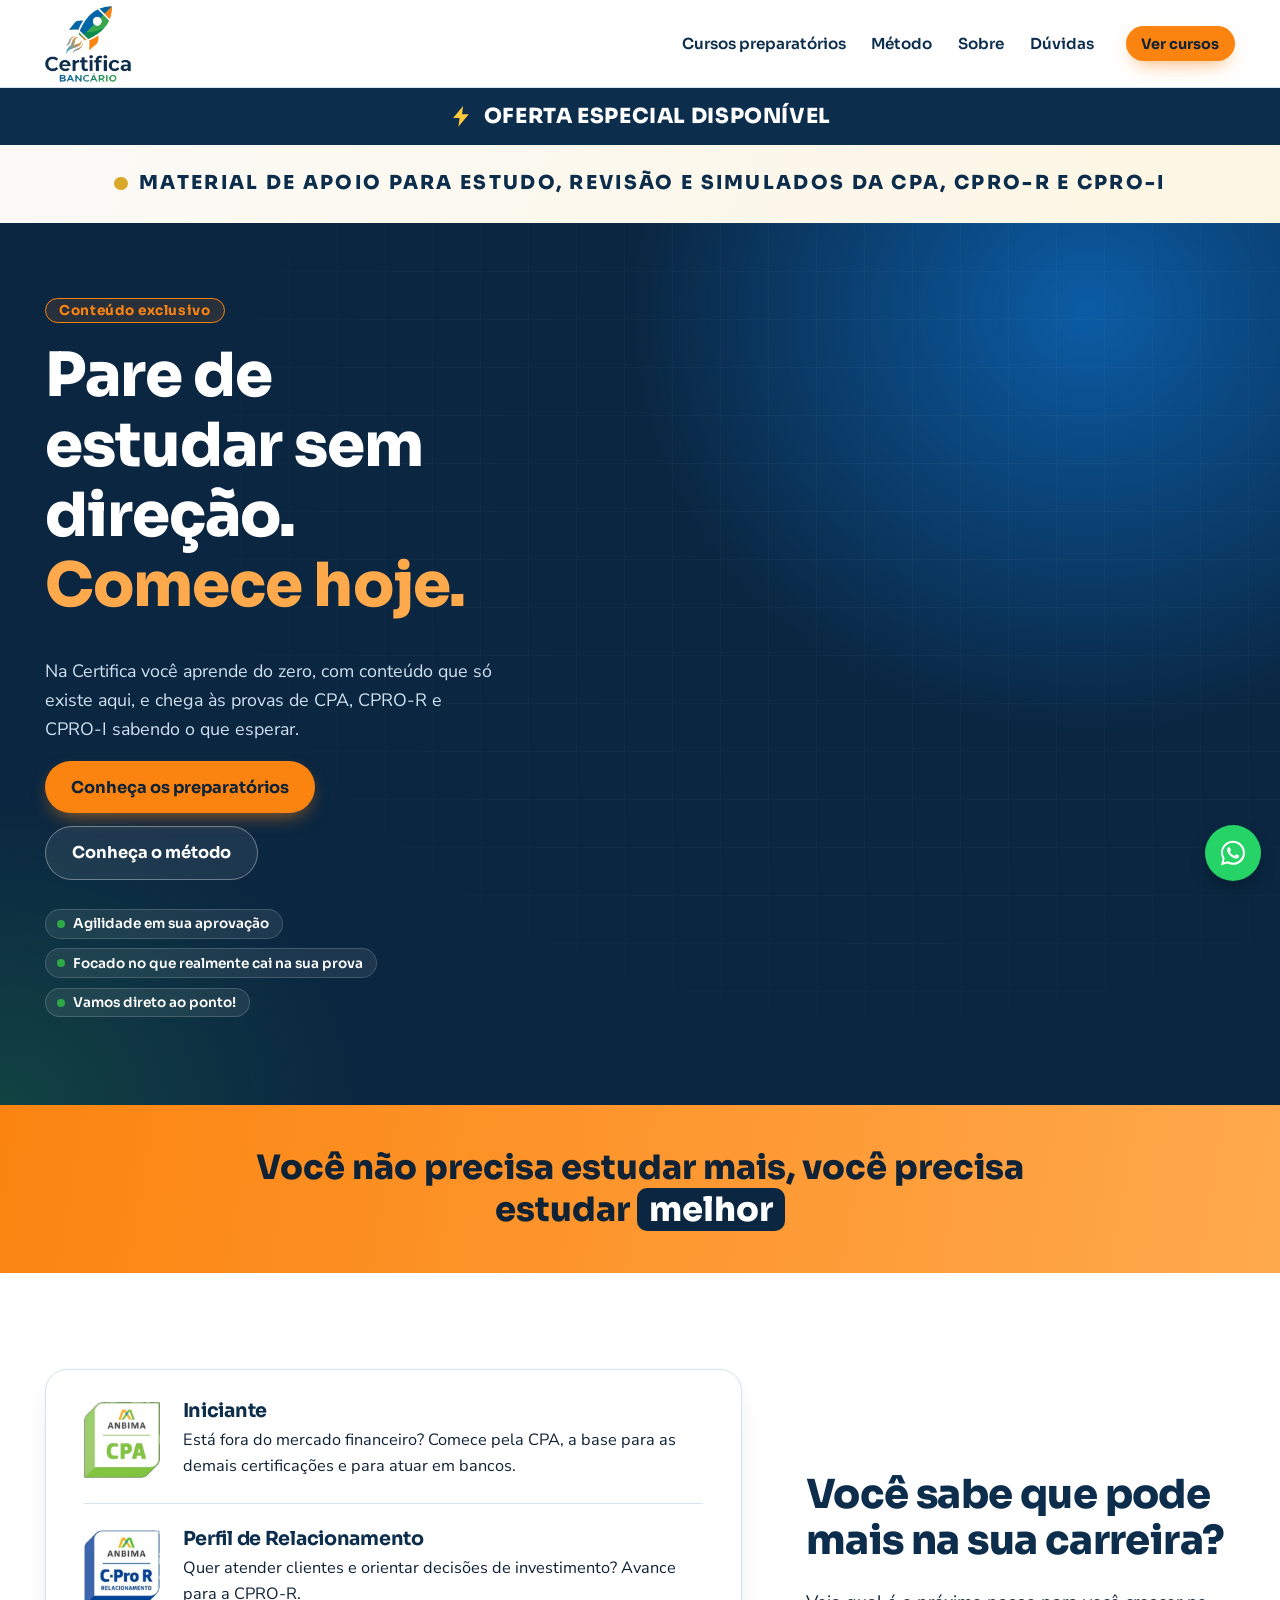
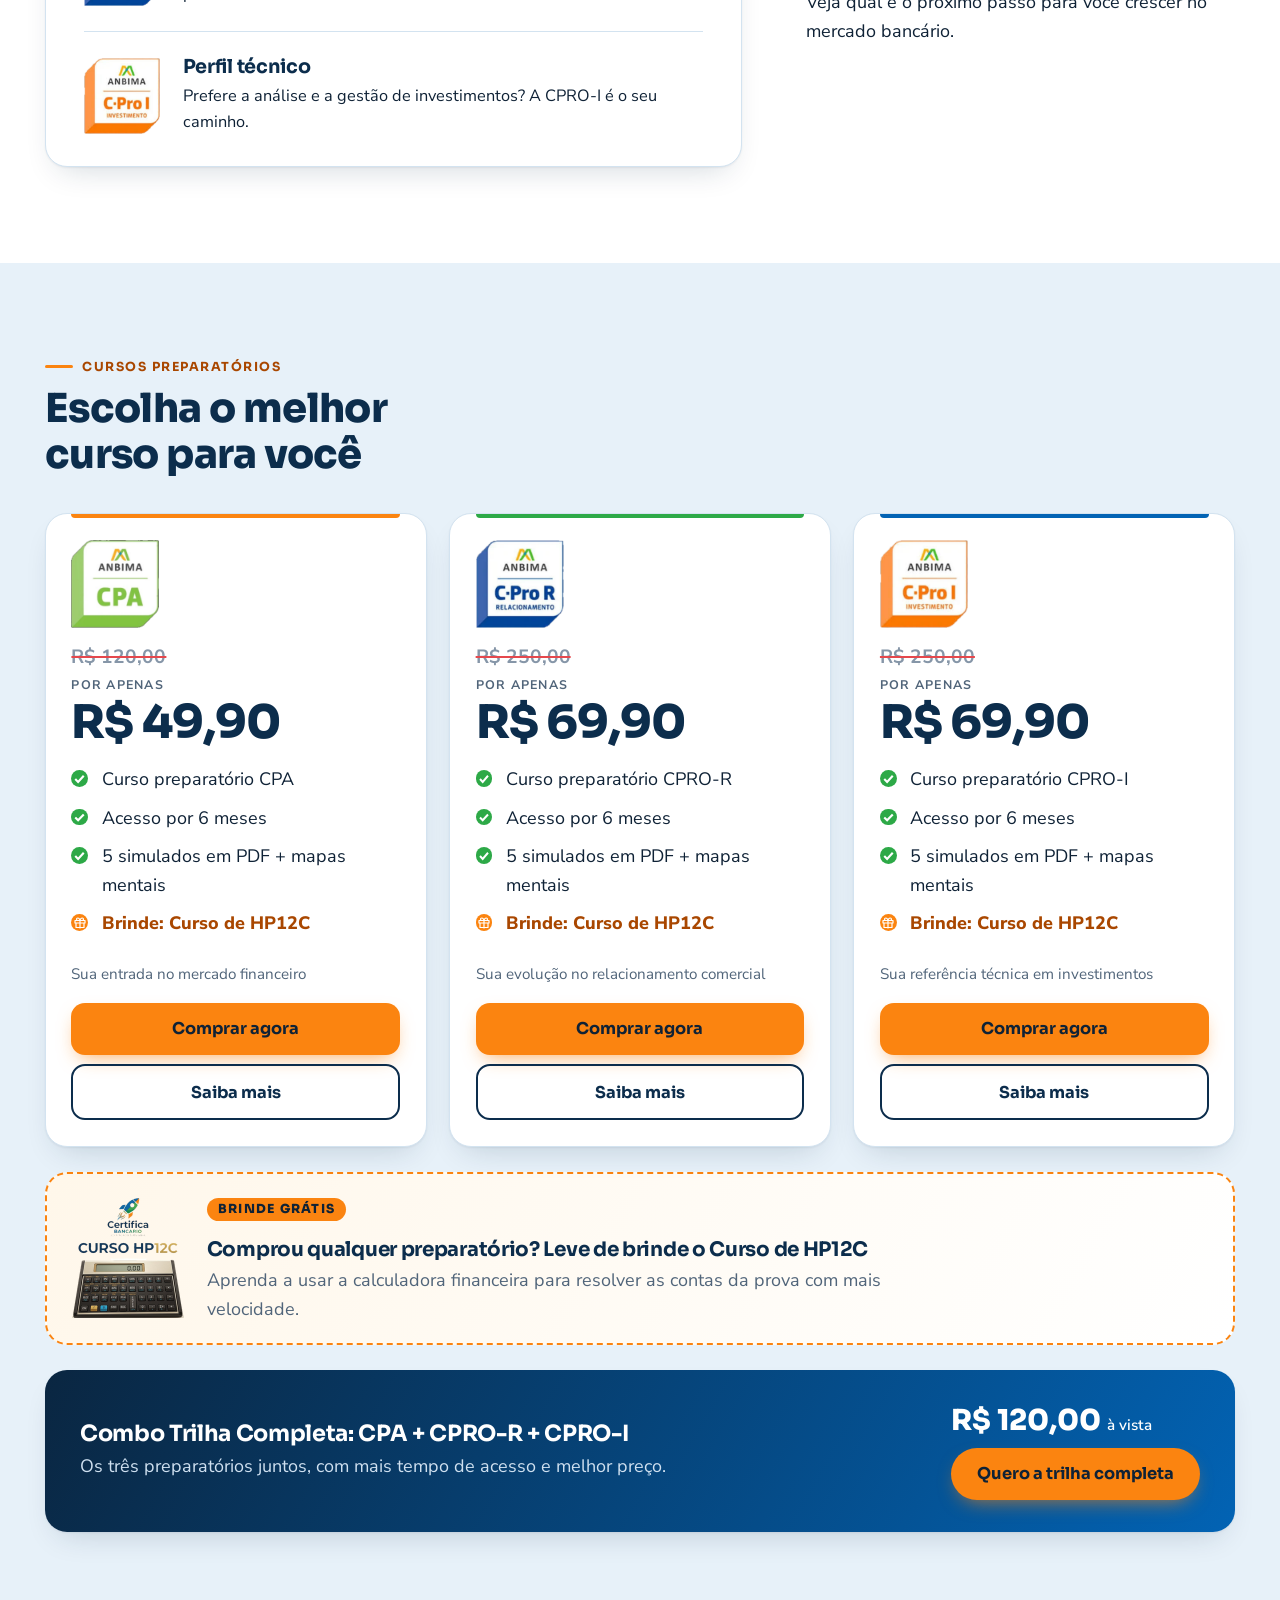
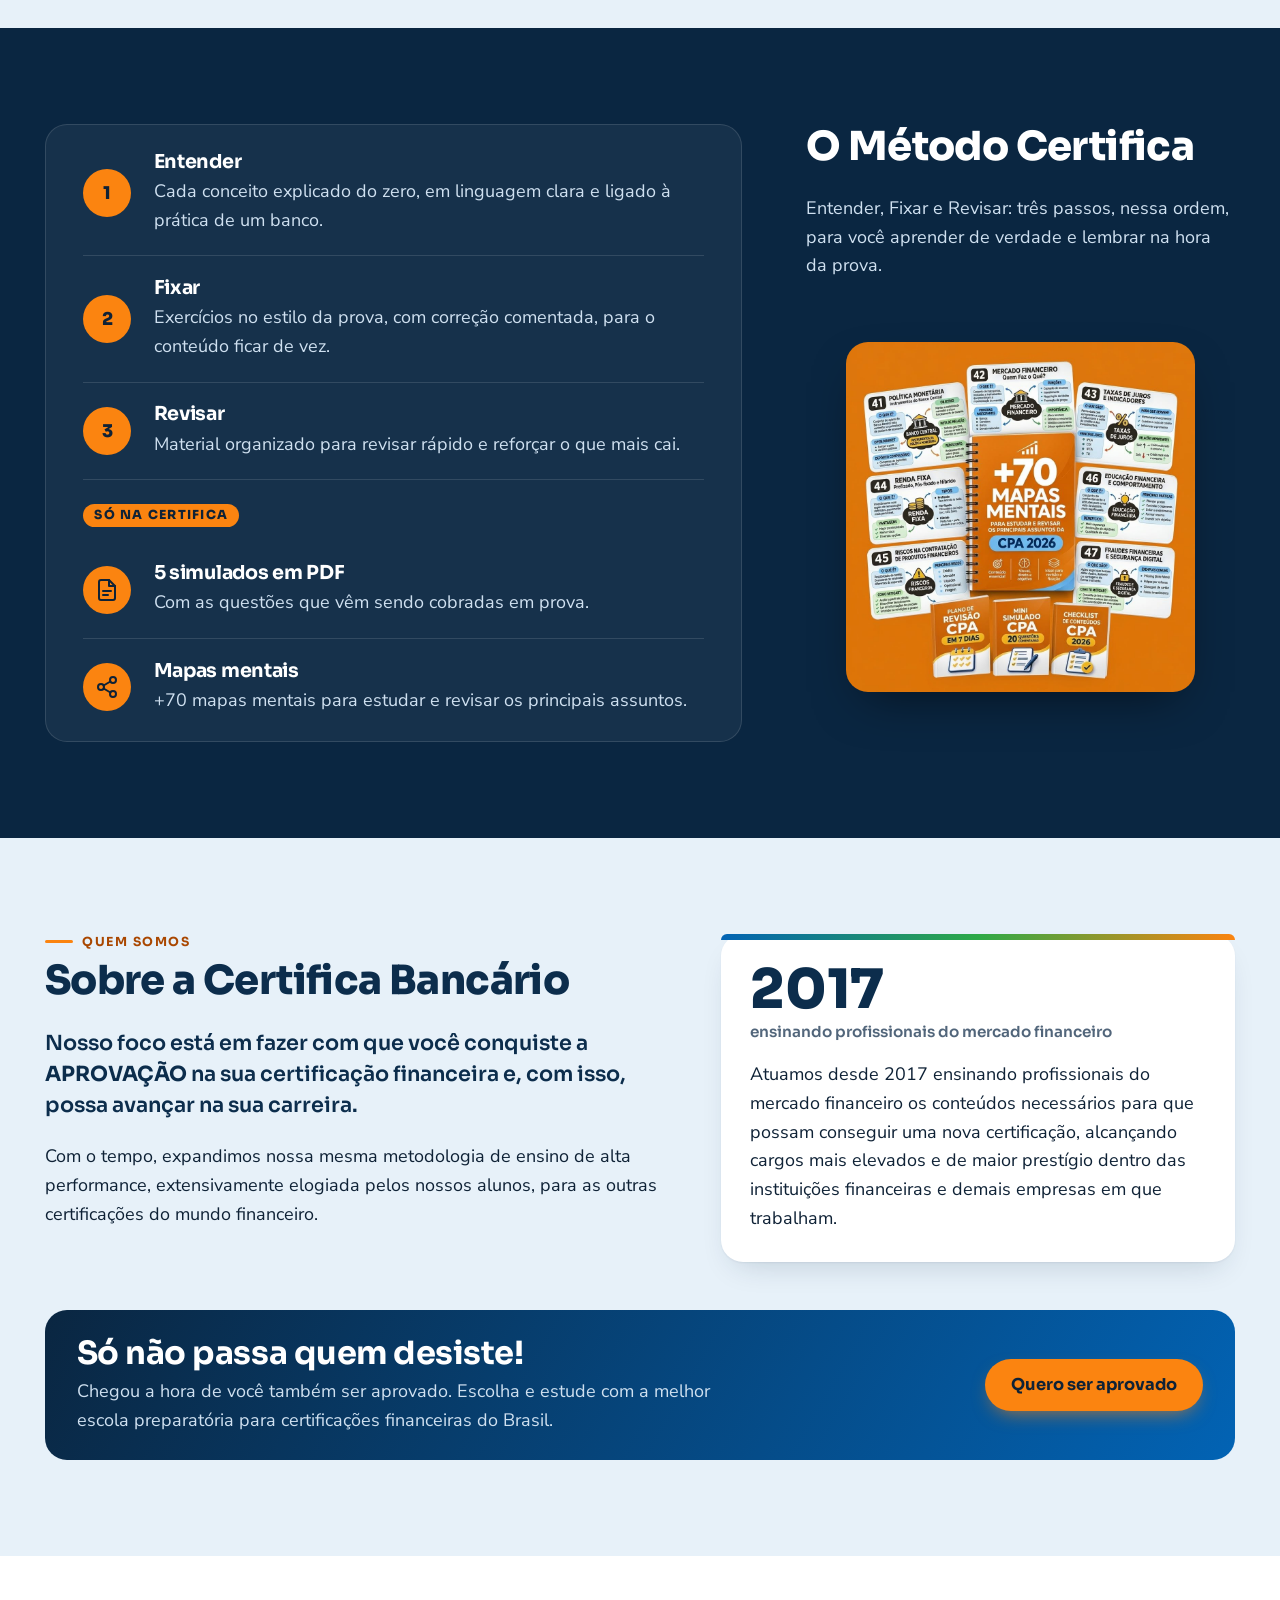
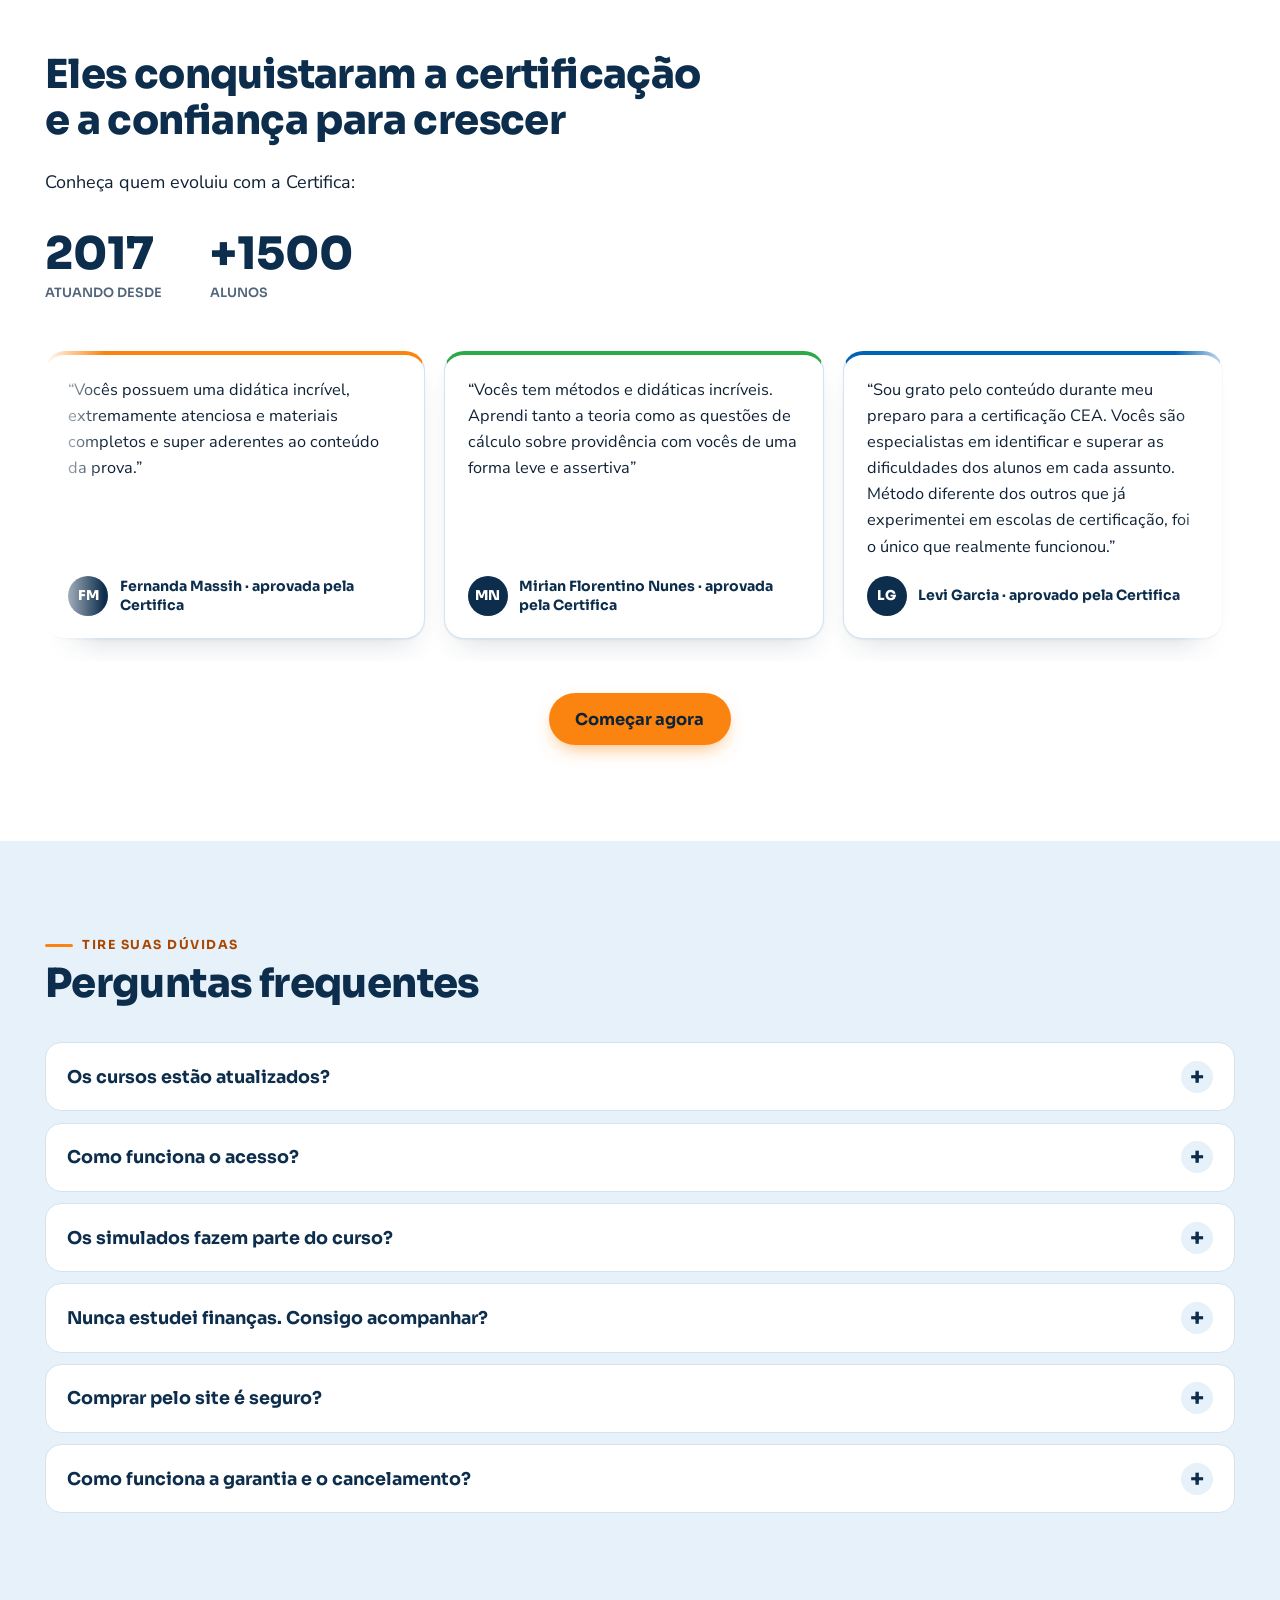
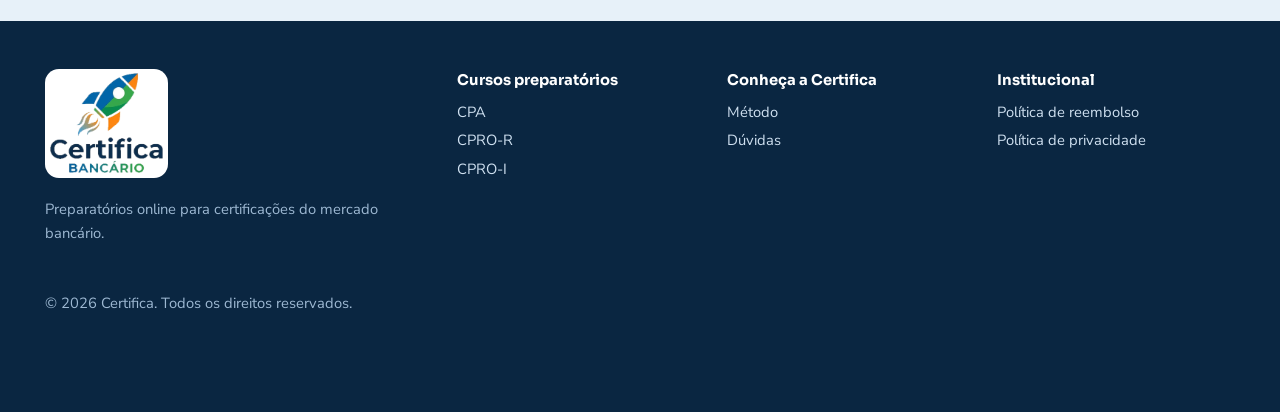
<file: index.html>
<!DOCTYPE html>
<html lang="pt-BR">
<head>
<meta charset="utf-8">
<meta name="viewport" content="width=device-width, initial-scale=1, viewport-fit=cover">
<meta name="theme-color" content="#0A2641">
<title>Certifica Bancário</title>
<meta name="description" content="Preparatórios online para CPA, CPRO-R e CPRO-I com conteúdo exclusivo. Aprenda do zero e vá confiante para a prova.">
<link rel="preconnect" href="https://fonts.googleapis.com">
<link rel="preconnect" href="https://fonts.gstatic.com" crossorigin>
<link href="https://fonts.googleapis.com/css2?family=Sora:wght@500;700;800&family=Nunito+Sans:wght@400;600;700&display=swap" rel="stylesheet">
<link rel="stylesheet" href="style.css">
</head>
<body>
<header><div class="wrap nav">
  <a class="logo" href="#topo" aria-label="Certifica Bancário"><img src="assets/logo.png" alt="Certifica Bancário" height="76" width="86"></a>
  <nav class="menu" aria-label="Principal"><a href="#preparatorios">Cursos preparatórios</a><a href="#metodo">Método</a><a href="#sobre">Sobre</a><a href="#faq">Dúvidas</a></nav><a class="btn sm" href="#preparatorios">Ver cursos</a>
</div></header>
<!-- FAIXA DE OFERTA (logo abaixo do menu, no topo do hero): edite os textos aqui. Para esconder, use promo: false no script.js (CONFIG) -->
<div class="promo" role="note" aria-label="Oferta especial">
  <div class="promo-top"><svg viewBox="0 0 24 24" aria-hidden="true"><path d="M13.5 2 4 13.5h6.2L9 22l10-12.2h-6.4z"/></svg><span>Oferta especial disponível</span></div>
  <div class="promo-sub"><span><i aria-hidden="true"></i>MATERIAL DE APOIO PARA ESTUDO, REVISÃO E SIMULADOS DA CPA, CPRO-R E CPRO-I</span></div>
</div>

<main id="topo">
<!-- 1. HERO -->
<section class="hero"><div class="wrap">
  <div>
    <span class="badge">Conteúdo exclusivo</span>
    <h1>Pare de estudar sem direção. <span class="hl">Comece hoje.</span></h1>
    <p class="lead">Na Certifica você aprende do zero, com conteúdo que só existe aqui, e chega às provas de CPA, CPRO-R e CPRO-I sabendo o que esperar.</p>
    <div class="cta"><a class="btn" href="#preparatorios">Conheça os preparatórios</a><a class="btn ghost" href="#metodo">Conheça o método</a></div>
    <!-- Troque os números pelos seus -->
    <ul class="trust"><li>Agilidade em sua aprovação</li><li>Focado no que realmente cai na sua prova</li><li>Vamos direto ao ponto!</li></ul>
  </div>
    <!-- VÍDEO DO HERO: toca uma vez, sem som, e para no último quadro. Para trocar, substitua o src da tag <source> (arquivo .mp4 ou link) -->
  <div class="hv"><video id="heroVideo" autoplay muted playsinline preload="auto" disablepictureinpicture disableremoteplayback poster="assets/hero-poster.jpg" aria-label="Animação da marca Certifica Bancário"><source src="assets/hero.mp4" type="video/mp4"></video></div>
</div></section>

<section class="impact"><div class="wrap"><p>Você não precisa estudar mais, você precisa estudar <em>melhor</em></p></div></section>

<!-- 2. NÍVEIS -->
<section class="niveis"><div class="wrap">
  <div class="head"><h2>Você sabe que pode mais na sua carreira?</h2><p>Veja qual é o próximo passo para você crescer no mercado bancário.</p></div>
  <!-- Confirme se estas descrições batem com o que você ensina -->
  <div class="lvls">
    <div class="lvl"><img class="selo" src="assets/selo-cpa.png" alt="Selo ANBIMA CPA" width="68" height="68"><h3>Iniciante</h3><p>Está fora do mercado financeiro? Comece pela CPA, a base para as demais certificações e para atuar em bancos.</p></div>
    <div class="lvl"><img class="selo" src="assets/selo-cpro-r.png" alt="Selo ANBIMA CPRO-R" width="68" height="68"><h3>Perfil de Relacionamento</h3><p>Quer atender clientes e orientar decisões de investimento? Avance para a CPRO-R.</p></div>
    <div class="lvl"><img class="selo" src="assets/selo-cpro-i.png" alt="Selo ANBIMA CPRO-I" width="68" height="68"><h3>Perfil técnico</h3><p>Prefere a análise e a gestão de investimentos? A CPRO-I é o seu caminho.</p></div>
  </div>
</div></section>

<!-- 3. CURSOS -->
<section class="sky" id="preparatorios"><div class="wrap">
  <div class="head"><div class="lbl">Cursos preparatórios</div><h2>Escolha o melhor curso para você</h2></div>
  <!-- PREÇOS: troque pelos valores reais e prazos de acesso. O botão "Saiba mais" abre a página do curso em outra aba -->
  <div class="g4">
    <div class="card"><div class="sel logo"><img src="assets/selo-cpa.png" alt="Selo ANBIMA CPA" width="88" height="88"></div><div class="pr"><del>R$ 120,00</del><span class="now"><small>Por apenas</small>R$ 49,90</span></div>
      <ul class="ck"><li>Curso preparatório CPA</li><li>Acesso por 6 meses</li><li>5 simulados em PDF + mapas mentais</li><li class="gift">Brinde: Curso de HP12C</li></ul>
      <p class="tg">Sua entrada no mercado financeiro</p><div class="btns"><a class="btn buy" data-curso="cpa" href="#">Comprar agora</a><a class="btn line" href="curso-cpa.html">Saiba mais</a></div></div>
    <div class="card"><div class="sel logo"><img src="assets/selo-cpro-r.png" alt="Selo ANBIMA CPRO-R" width="88" height="88"></div><div class="pr"><del>R$ 250,00</del><span class="now"><small>Por apenas</small>R$ 69,90</span></div>
      <ul class="ck"><li>Curso preparatório CPRO-R</li><li>Acesso por 6 meses</li><li>5 simulados em PDF + mapas mentais</li><li class="gift">Brinde: Curso de HP12C</li></ul>
      <p class="tg">Sua evolução no relacionamento comercial</p><div class="btns"><a class="btn buy" data-curso="cpror" href="#">Comprar agora</a><a class="btn line" href="curso-cpro-r.html">Saiba mais</a></div></div>
    <div class="card"><div class="sel logo"><img src="assets/selo-cpro-i.png" alt="Selo ANBIMA CPRO-I" width="88" height="88"></div><div class="pr"><del>R$ 250,00</del><span class="now"><small>Por apenas</small>R$ 69,90</span></div>
      <ul class="ck"><li>Curso preparatório CPRO-I</li><li>Acesso por 6 meses</li><li>5 simulados em PDF + mapas mentais</li><li class="gift">Brinde: Curso de HP12C</li></ul>
      <p class="tg">Sua referência técnica em investimentos</p><div class="btns"><a class="btn buy" data-curso="cproi" href="#">Comprar agora</a><a class="btn line" href="curso-cpro-i.html">Saiba mais</a></div></div>
  </div>
  <!-- BRINDE: o curso de HP12C não é vendido separado, vai de presente na compra de qualquer preparatório -->
  <div class="gift-strip">
    <img src="assets/selo-hp12c.png" alt="Brinde: Curso HP12C | Certifica Bancário" width="112" height="120" loading="lazy">
    <div><span class="tag">Brinde grátis</span><h3>Comprou qualquer preparatório? Leve de brinde o Curso de HP12C</h3><p>Aprenda a usar a calculadora financeira para resolver as contas da prova com mais velocidade.</p></div>
  </div>
  <div class="combo">
    <div><h3>Combo Trilha Completa: CPA + CPRO-R + CPRO-I</h3><p>Os três preparatórios juntos, com mais tempo de acesso e melhor preço.</p></div>
    <div><div class="pr">R$ 120,00 <span style="font:600 .95rem var(--b)">à vista</span></div><a class="btn buy" href="#">Quero a trilha completa</a></div>
  </div>
</div></section>

<!-- 4. MÉTODO -->
<section class="dark metodo" id="metodo"><div class="wrap">
  <div class="head"><h2>O Método Certifica</h2><p>Entender, Fixar e Revisar: três passos, nessa ordem, para você aprender de verdade e lembrar na hora da prova.</p></div>
  <div class="mcard">
    <div class="mrow"><span class="pn">1</span><h3>Entender</h3><p>Cada conceito explicado do zero, em linguagem clara e ligado à prática de um banco.</p></div>
    <div class="mrow"><span class="pn">2</span><h3>Fixar</h3><p>Exercícios no estilo da prova, com correção comentada, para o conteúdo ficar de vez.</p></div>
    <div class="mrow"><span class="pn">3</span><h3>Revisar</h3><p>Material organizado para revisar rápido e reforçar o que mais cai.</p></div>
    <div class="mextra"><span class="tag">Só na Certifica</span></div>
    <div class="mrow"><span class="pn"><svg viewBox="0 0 24 24" aria-hidden="true"><path d="M14 2H6a2 2 0 0 0-2 2v16a2 2 0 0 0 2 2h12a2 2 0 0 0 2-2V8z"/><path d="M14 2v6h6M8 13h8M8 17h5"/></svg></span><h3>5 simulados em PDF</h3><p>Com as questões que vêm sendo cobradas em prova.</p></div>
    <div class="mrow"><span class="pn"><svg viewBox="0 0 24 24" aria-hidden="true"><circle cx="18" cy="5" r="3"/><circle cx="6" cy="12" r="3"/><circle cx="18" cy="19" r="3"/><path d="M8.6 13.5l6.8 4M15.4 6.5l-6.8 4"/></svg></span><h3>Mapas mentais</h3><p>+70 mapas mentais para estudar e revisar os principais assuntos.</p></div>
  </div>
  <figure class="mfig"><img src="assets/mapas-mentais.jpg" alt="+70 mapas mentais para a CPA 2026, com plano de revisão em 7 dias, mini simulado com 20 questões comentadas e checklist de conteúdos" width="1024" height="1028" loading="lazy"></figure>
</div></section>

<!-- SOBRE A CERTIFICA BANCÁRIO -->
<section class="sky" id="sobre"><div class="wrap about">
  <div>
    <div class="lbl">Quem somos</div>
    <h2>Sobre a Certifica Bancário</h2>
    <p class="big">Nosso foco está em fazer com que você conquiste a <strong>APROVAÇÃO</strong> na sua certificação financeira e, com isso, possa avançar na sua carreira.</p>
    <p>Com o tempo, expandimos nossa mesma metodologia de ensino de alta performance, extensivamente elogiada pelos nossos alunos, para as outras certificações do mundo financeiro.</p>
  </div>
  <div class="since">
    <strong>2017</strong><span>ensinando profissionais do mercado financeiro</span>
    <p>Atuamos desde 2017 ensinando profissionais do mercado financeiro os conteúdos necessários para que possam conseguir uma nova certificação, alcançando cargos mais elevados e de maior prestígio dentro das instituições financeiras e demais empresas em que trabalham.</p>
  </div>
  <div class="motto">
    <div><h3>Só não passa quem desiste!</h3><p>Chegou a hora de você também ser aprovado. Escolha e estude com a melhor escola preparatória para certificações financeiras do Brasil.</p></div>
    <a class="btn" href="#preparatorios">Quero ser aprovado</a>
  </div>
</div></section>

<!-- 8. PROVA SOCIAL -->
<section class="social"><div class="wrap">
  <div class="head"><h2>Eles conquistaram a certificação e a confiança para crescer</h2><p>Conheça quem evoluiu com a Certifica:</p></div>
  <!-- Troque pelos seus números reais -->
  <div class="stats"><div><strong>2017</strong><span>ATUANDO DESDE</span></div><div><strong>+1500</strong><span>ALUNOS</span></div></div>
  <!-- CARROSSEL DE FEEDBACKS: os depoimentos ficam na lista FEEDBACKS, no fim do arquivo. Adicione quantos quiser lá. -->
  <div class="car" role="region" aria-roledescription="carrossel" aria-label="Depoimentos de alunos">
    <div class="car-track" id="carTrack" tabindex="0"></div>
  </div>
  <p class="center" style="margin:2rem auto 0"><a class="btn" href="#preparatorios">Começar agora</a></p>
</div></section>

<!-- 9. FAQ -->
<section class="sky" id="faq"><div class="wrap">
  <div class="head"><div class="lbl">Tire suas dúvidas</div><h2>Perguntas frequentes</h2></div>
  <!-- Revise cada resposta para refletir sua operação real -->
  <details><summary>Os cursos estão atualizados?</summary><p>Sim. Acompanhamos as mudanças nos editais para você estudar o conteúdo certo.</p></details>
  <details><summary>Como funciona o acesso?</summary><p>Após a confirmação do pagamento, você recebe um e-mail com o acesso à plataforma.</p></details>
  <details><summary>Os simulados fazem parte do curso?</summary><p>Sim. Os preparatórios trazem 5 simulados em PDF com as questões que vêm sendo cobradas em prova.</p></details>
  <details><summary>Nunca estudei finanças. Consigo acompanhar?</summary><p>Sim. Você aprende do zero, em linguagem simples.</p></details>
  <details><summary>Comprar pelo site é seguro?</summary><p>Sim. Os pagamentos são processados por um sistema seguro, e seus dados são usados apenas na compra.</p></details>
  <details><summary>Como funciona a garantia e o cancelamento?</summary><p>Você tem <span data-garantia>7 dias</span>, a partir da compra, para pedir o reembolso integral.</p></details>
  </div></section>
</main>

<footer class="site"><div class="wrap"><div class="cols">
  <div><span class="plate"><img src="assets/logo.png" alt="Certifica Bancário" height="100" width="114"></span><p>Preparatórios online para certificações do mercado bancário.<!-- Adicione razão social, CNPJ, endereço e e-mail de contato --></p></div>
  <div><strong>Cursos preparatórios</strong><a href="#preparatorios">CPA</a><a href="#preparatorios">CPRO-R</a><a href="#preparatorios">CPRO-I</a></div>
  <div><strong>Conheça a Certifica</strong><a href="#metodo">Método</a><a href="#faq">Dúvidas</a></div>
  <div><strong>Institucional</strong><a href="#">Política de reembolso</a><a href="#">Política de privacidade</a></div>
</div><p style="margin:2rem 0 0">© <span id="y"></span> Certifica. Todos os direitos reservados.</p></div></footer>
<a class="wpp wpp-float" href="#" target="_blank" rel="noopener noreferrer" aria-label="Fale conosco no WhatsApp" title="Fale conosco no WhatsApp"><svg viewBox="0 0 32 32" width="30" height="30" aria-hidden="true" focusable="false"><path fill="#fff" d="M16.04 3C9 3 3.3 8.7 3.3 15.7c0 2.25.59 4.45 1.71 6.38L3.2 29l7.09-1.86a12.7 12.7 0 0 0 5.75 1.46h.01c7.03 0 12.74-5.7 12.74-12.71C28.79 8.7 23.07 3 16.04 3Zm0 23.4h-.01a10.6 10.6 0 0 1-5.4-1.48l-.39-.23-4.2 1.1 1.12-4.1-.25-.42a10.56 10.56 0 0 1-1.62-5.6c0-5.86 4.77-10.62 10.64-10.62 2.84 0 5.5 1.1 7.5 3.11a10.55 10.55 0 0 1 3.1 7.52c0 5.86-4.77 10.62-10.49 10.62Zm5.83-7.95c-.32-.16-1.89-.93-2.18-1.04-.29-.11-.5-.16-.72.16-.21.32-.82 1.04-1 1.25-.19.21-.37.24-.69.08-.32-.16-1.35-.5-2.57-1.59-.95-.85-1.59-1.9-1.78-2.22-.19-.32-.02-.49.14-.65.14-.14.32-.37.48-.56.16-.19.21-.32.32-.53.11-.21.05-.4-.03-.56-.08-.16-.72-1.73-.98-2.37-.26-.62-.52-.54-.72-.55h-.61c-.21 0-.56.08-.85.4-.29.32-1.12 1.09-1.12 2.66s1.15 3.09 1.31 3.3c.16.21 2.26 3.45 5.47 4.84.76.33 1.36.53 1.82.68.77.24 1.46.21 2.01.13.61-.09 1.89-.77 2.15-1.52.27-.75.27-1.39.19-1.52-.08-.13-.29-.21-.61-.37Z"/></svg></a>
<div class="bar"><a class="btn buy" href="#preparatorios">Conheça os preparatórios</a></div>

<script src="script.js"></script>
</body>
</html>
</file>
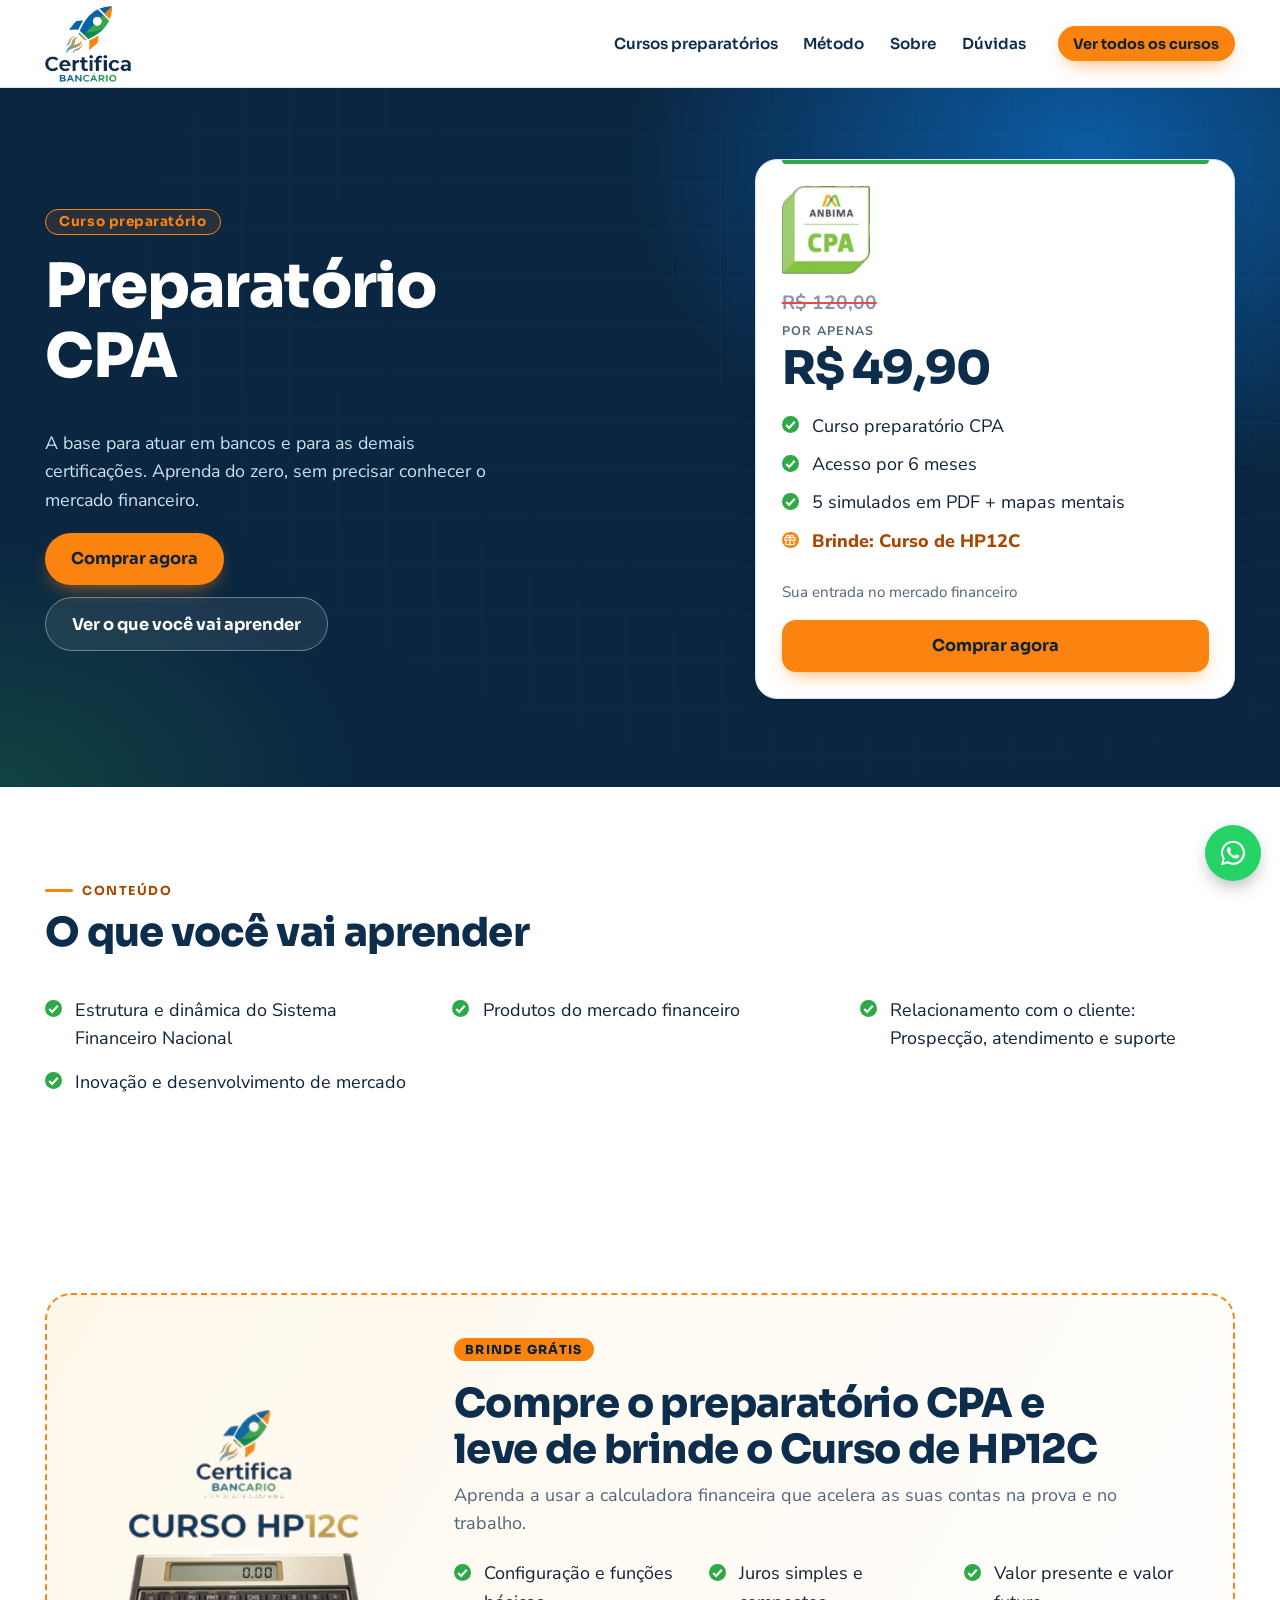
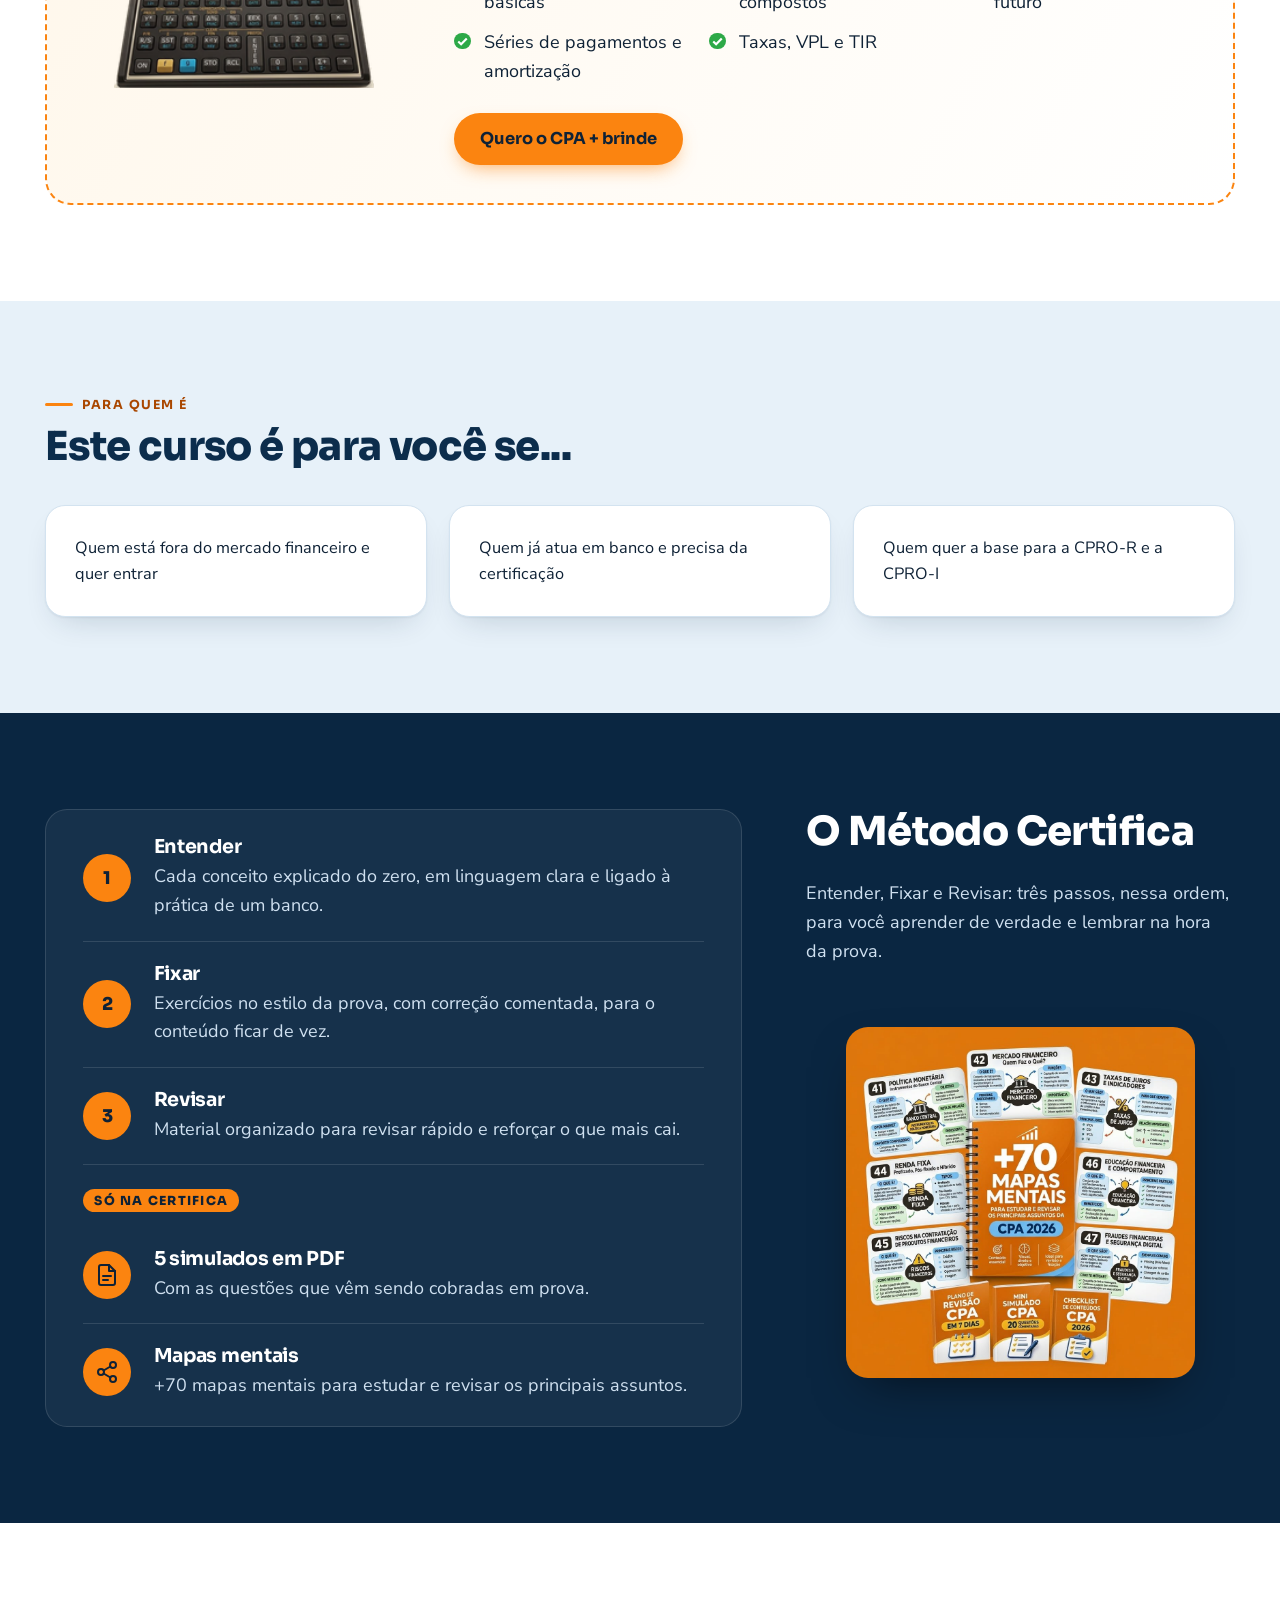
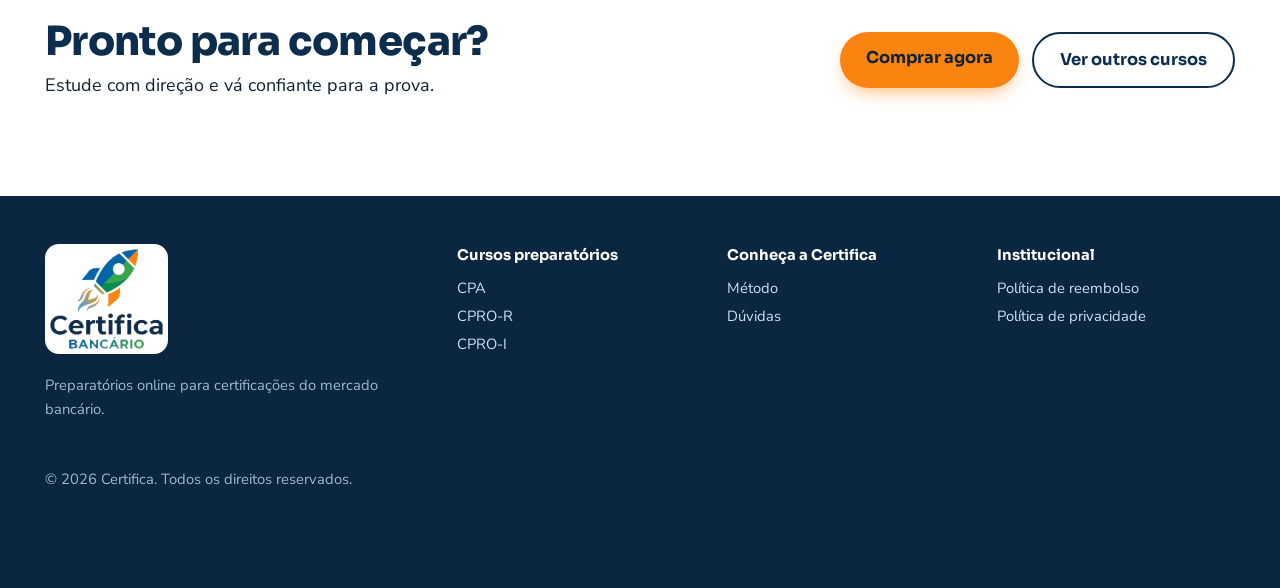
<file: curso-cpa.html>
<!DOCTYPE html>
<html lang="pt-BR">
<head>
<meta charset="utf-8">
<meta name="viewport" content="width=device-width, initial-scale=1, viewport-fit=cover">
<meta name="theme-color" content="#0A2641">
<title>Preparatório CPA | Certifica Bancário</title>
<meta name="description" content="A base para atuar em bancos e para as demais certificações. Aprenda do zero, sem precisar conhecer o mercado financeiro.">
<link rel="preconnect" href="https://fonts.googleapis.com">
<link rel="preconnect" href="https://fonts.gstatic.com" crossorigin>
<link href="https://fonts.googleapis.com/css2?family=Sora:wght@500;700;800&family=Nunito+Sans:wght@400;600;700&display=swap" rel="stylesheet">
<link rel="stylesheet" href="style.css">
</head>
<body>
<header><div class="wrap nav">
  <a class="logo" href="index.html" aria-label="Certifica Bancário"><img src="assets/logo.png" alt="Certifica Bancário" height="76" width="86"></a>
  <nav class="menu" aria-label="Principal"><a href="index.html#preparatorios">Cursos preparatórios</a><a href="index.html#metodo">Método</a><a href="index.html#sobre">Sobre</a><a href="index.html#faq">Dúvidas</a></nav><a class="btn sm" href="index.html#preparatorios">Ver todos os cursos</a>
</div></header>
<main id="topo">
<section class="hero"><div class="wrap">
  <div><span class="badge">Curso preparatório</span><h1>Preparatório CPA</h1><p class="lead">A base para atuar em bancos e para as demais certificações. Aprenda do zero, sem precisar conhecer o mercado financeiro.</p>
    <div class="cta"><a class="btn buy" data-curso="cpa" href="#">Comprar agora</a><a class="btn ghost" href="#conteudo">Ver o que você vai aprender</a></div></div>
  <div class="card"><div class="sel logo"><img src="assets/selo-cpa.png" alt="Selo ANBIMA CPA" width="88" height="88"></div><div class="pr"><del>R$ 120,00</del><span class="now"><small>Por apenas</small>R$ 49,90</span></div>
      <ul class="ck"><li>Curso preparatório CPA</li><li>Acesso por 6 meses</li><li>5 simulados em PDF + mapas mentais</li><li class="gift">Brinde: Curso de HP12C</li></ul>
      <p class="tg">Sua entrada no mercado financeiro</p><div class="btns"><a class="btn buy" data-curso="cpa" href="#">Comprar agora</a></div></div>
</div></section>
<!-- CONTEÚDO: revise os tópicos para refletir o conteúdo real do curso -->
<section id="conteudo"><div class="wrap"><div class="head"><div class="lbl">Conteúdo</div><h2>O que você vai aprender</h2></div><ul class="ck topics"><li>Estrutura e dinâmica do Sistema Financeiro Nacional</li><li>Produtos do mercado financeiro</li><li>Relacionamento com o cliente: Prospecção, atendimento e suporte</li><li>Inovação e desenvolvimento de mercado</li></ul></div></section>
<!-- BRINDE: curso de HP12C que vai de presente na compra. Revise os tópicos -->
<section class="brinde"><div class="wrap"><div class="gift-box">
  <img src="assets/selo-hp12c.png" alt="Brinde: Curso HP12C | Certifica Bancário" width="224" height="240" loading="lazy">
  <div>
    <span class="tag">Brinde grátis</span>
    <h2>Compre o preparatório CPA e leve de brinde o Curso de HP12C</h2>
    <p>Aprenda a usar a calculadora financeira que acelera as suas contas na prova e no trabalho.</p>
    <ul class="ck topics"><li>Configuração e funções básicas</li><li>Juros simples e compostos</li><li>Valor presente e valor futuro</li><li>Séries de pagamentos e amortização</li><li>Taxas, VPL e TIR</li></ul>
    <a class="btn buy" data-curso="cpa" href="#">Quero o CPA + brinde</a>
  </div>
</div></div></section>
<section class="sky"><div class="wrap"><div class="head"><div class="lbl">Para quem é</div><h2>Este curso é para você se...</h2></div><div class="g3"><div class="lvl"><p>Quem está fora do mercado financeiro e quer entrar</p></div><div class="lvl"><p>Quem já atua em banco e precisa da certificação</p></div><div class="lvl"><p>Quem quer a base para a CPRO-R e a CPRO-I</p></div></div></div></section>
<section class="dark metodo" id="metodo"><div class="wrap">
  <div class="head"><h2>O Método Certifica</h2><p>Entender, Fixar e Revisar: três passos, nessa ordem, para você aprender de verdade e lembrar na hora da prova.</p></div>
  <div class="mcard">
    <div class="mrow"><span class="pn">1</span><h3>Entender</h3><p>Cada conceito explicado do zero, em linguagem clara e ligado à prática de um banco.</p></div>
    <div class="mrow"><span class="pn">2</span><h3>Fixar</h3><p>Exercícios no estilo da prova, com correção comentada, para o conteúdo ficar de vez.</p></div>
    <div class="mrow"><span class="pn">3</span><h3>Revisar</h3><p>Material organizado para revisar rápido e reforçar o que mais cai.</p></div>
    <div class="mextra"><span class="tag">Só na Certifica</span></div>
    <div class="mrow"><span class="pn"><svg viewBox="0 0 24 24" aria-hidden="true"><path d="M14 2H6a2 2 0 0 0-2 2v16a2 2 0 0 0 2 2h12a2 2 0 0 0 2-2V8z"/><path d="M14 2v6h6M8 13h8M8 17h5"/></svg></span><h3>5 simulados em PDF</h3><p>Com as questões que vêm sendo cobradas em prova.</p></div>
    <div class="mrow"><span class="pn"><svg viewBox="0 0 24 24" aria-hidden="true"><circle cx="18" cy="5" r="3"/><circle cx="6" cy="12" r="3"/><circle cx="18" cy="19" r="3"/><path d="M8.6 13.5l6.8 4M15.4 6.5l-6.8 4"/></svg></span><h3>Mapas mentais</h3><p>+70 mapas mentais para estudar e revisar os principais assuntos.</p></div>
  </div>
  <figure class="mfig"><img src="assets/mapas-mentais.jpg" alt="+70 mapas mentais para a CPA 2026, com plano de revisão em 7 dias, mini simulado com 20 questões comentadas e checklist de conteúdos" width="1024" height="1028" loading="lazy"></figure>
</div></section>
<section><div class="wrap cta-band"><div><h2>Pronto para começar?</h2><p>Estude com direção e vá confiante para a prova.</p></div><div class="cta"><a class="btn buy" data-curso="cpa" href="#">Comprar agora</a><a class="btn line" href="index.html#preparatorios">Ver outros cursos</a></div></div></section>
</main>
<footer class="site"><div class="wrap"><div class="cols">
  <div><span class="plate"><img src="assets/logo.png" alt="Certifica Bancário" height="100" width="114"></span><p>Preparatórios online para certificações do mercado bancário.<!-- Adicione razão social, CNPJ, endereço e e-mail de contato --></p></div>
  <div><strong>Cursos preparatórios</strong><a href="index.html#preparatorios">CPA</a><a href="index.html#preparatorios">CPRO-R</a><a href="index.html#preparatorios">CPRO-I</a></div>
  <div><strong>Conheça a Certifica</strong><a href="index.html#metodo">Método</a><a href="index.html#faq">Dúvidas</a></div>
  <div><strong>Institucional</strong><a href="#">Política de reembolso</a><a href="#">Política de privacidade</a></div>
</div><p style="margin:2rem 0 0">© <span id="y"></span> Certifica. Todos os direitos reservados.</p></div></footer>
<a class="wpp wpp-float" href="#" target="_blank" rel="noopener noreferrer" aria-label="Fale conosco no WhatsApp" title="Fale conosco no WhatsApp"><svg viewBox="0 0 32 32" width="30" height="30" aria-hidden="true" focusable="false"><path fill="#fff" d="M16.04 3C9 3 3.3 8.7 3.3 15.7c0 2.25.59 4.45 1.71 6.38L3.2 29l7.09-1.86a12.7 12.7 0 0 0 5.75 1.46h.01c7.03 0 12.74-5.7 12.74-12.71C28.79 8.7 23.07 3 16.04 3Zm0 23.4h-.01a10.6 10.6 0 0 1-5.4-1.48l-.39-.23-4.2 1.1 1.12-4.1-.25-.42a10.56 10.56 0 0 1-1.62-5.6c0-5.86 4.77-10.62 10.64-10.62 2.84 0 5.5 1.1 7.5 3.11a10.55 10.55 0 0 1 3.1 7.52c0 5.86-4.77 10.62-10.49 10.62Zm5.83-7.95c-.32-.16-1.89-.93-2.18-1.04-.29-.11-.5-.16-.72.16-.21.32-.82 1.04-1 1.25-.19.21-.37.24-.69.08-.32-.16-1.35-.5-2.57-1.59-.95-.85-1.59-1.9-1.78-2.22-.19-.32-.02-.49.14-.65.14-.14.32-.37.48-.56.16-.19.21-.32.32-.53.11-.21.05-.4-.03-.56-.08-.16-.72-1.73-.98-2.37-.26-.62-.52-.54-.72-.55h-.61c-.21 0-.56.08-.85.4-.29.32-1.12 1.09-1.12 2.66s1.15 3.09 1.31 3.3c.16.21 2.26 3.45 5.47 4.84.76.33 1.36.53 1.82.68.77.24 1.46.21 2.01.13.61-.09 1.89-.77 2.15-1.52.27-.75.27-1.39.19-1.52-.08-.13-.29-.21-.61-.37Z"/></svg></a>
<div class="bar"><a class="btn" data-curso="cpa" href="#">Comprar este curso</a></div>
<script src="script.js"></script>
</body>
</html>
</file>
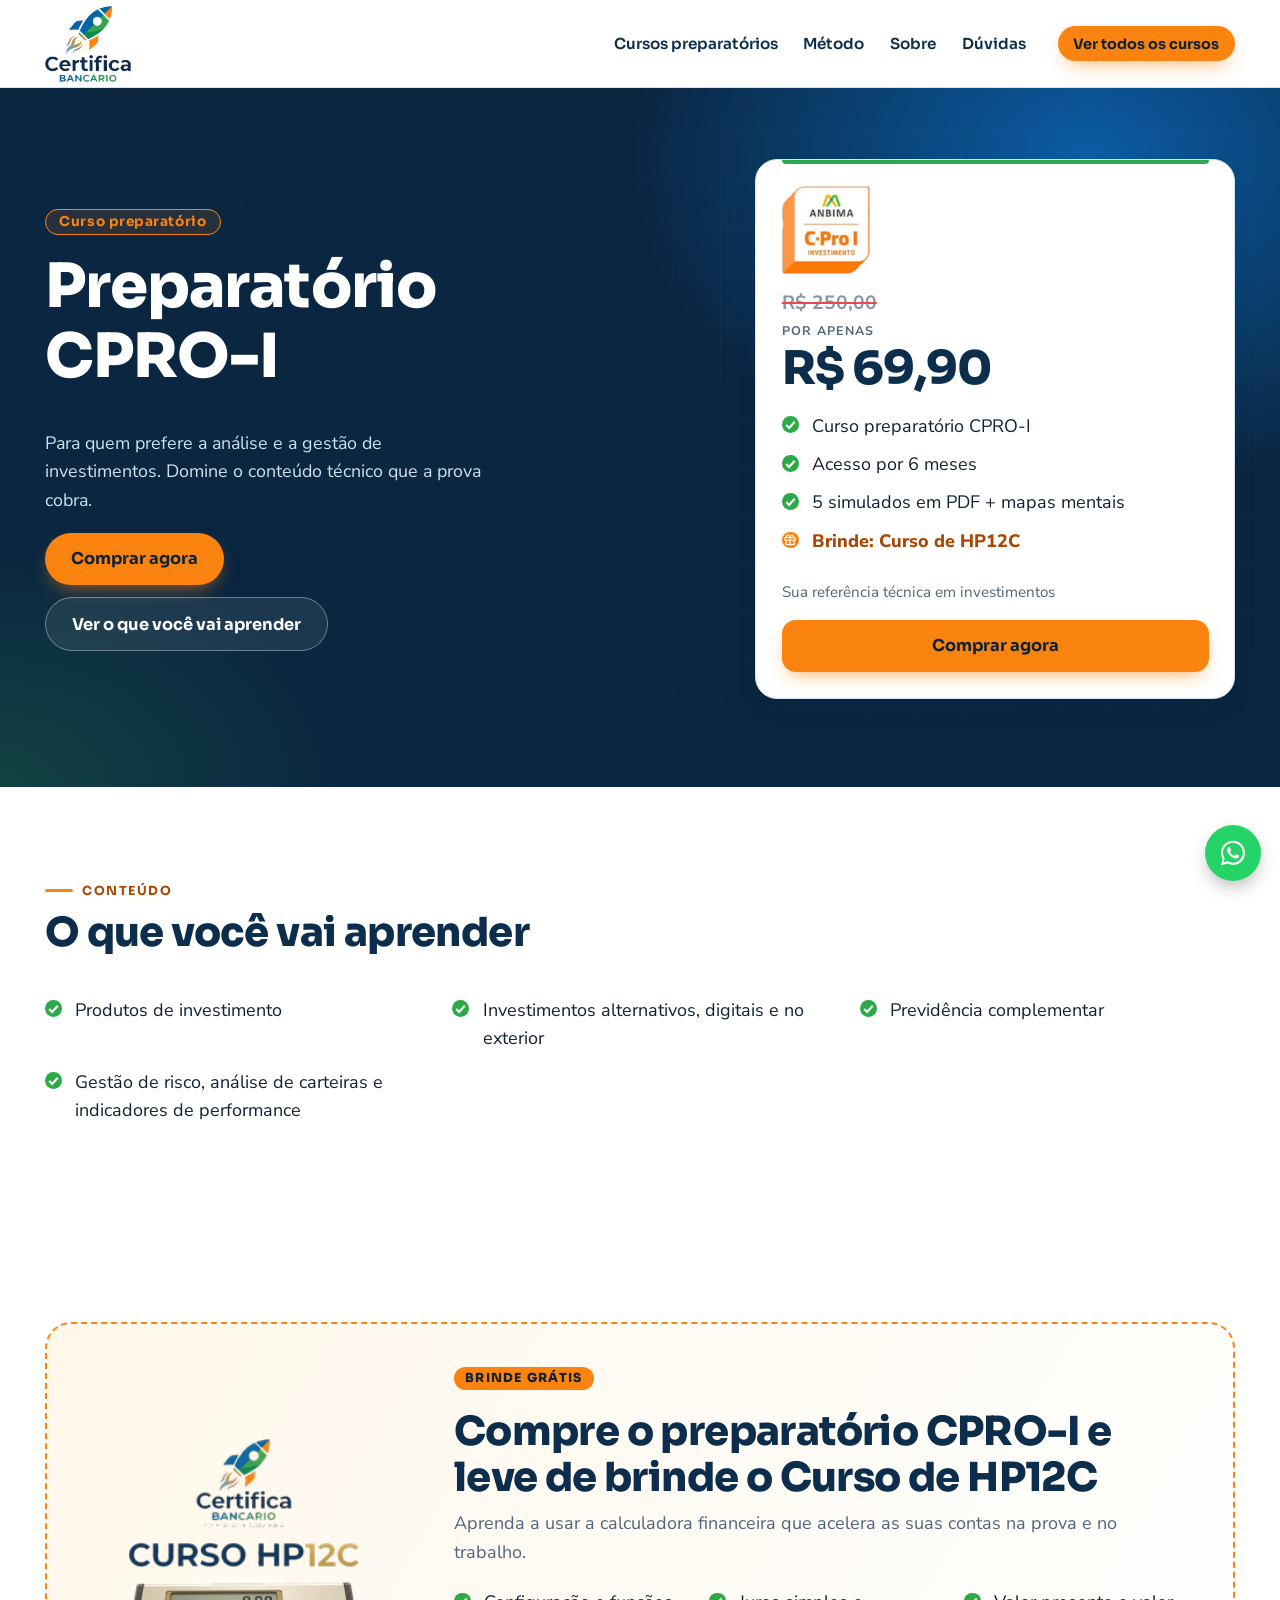
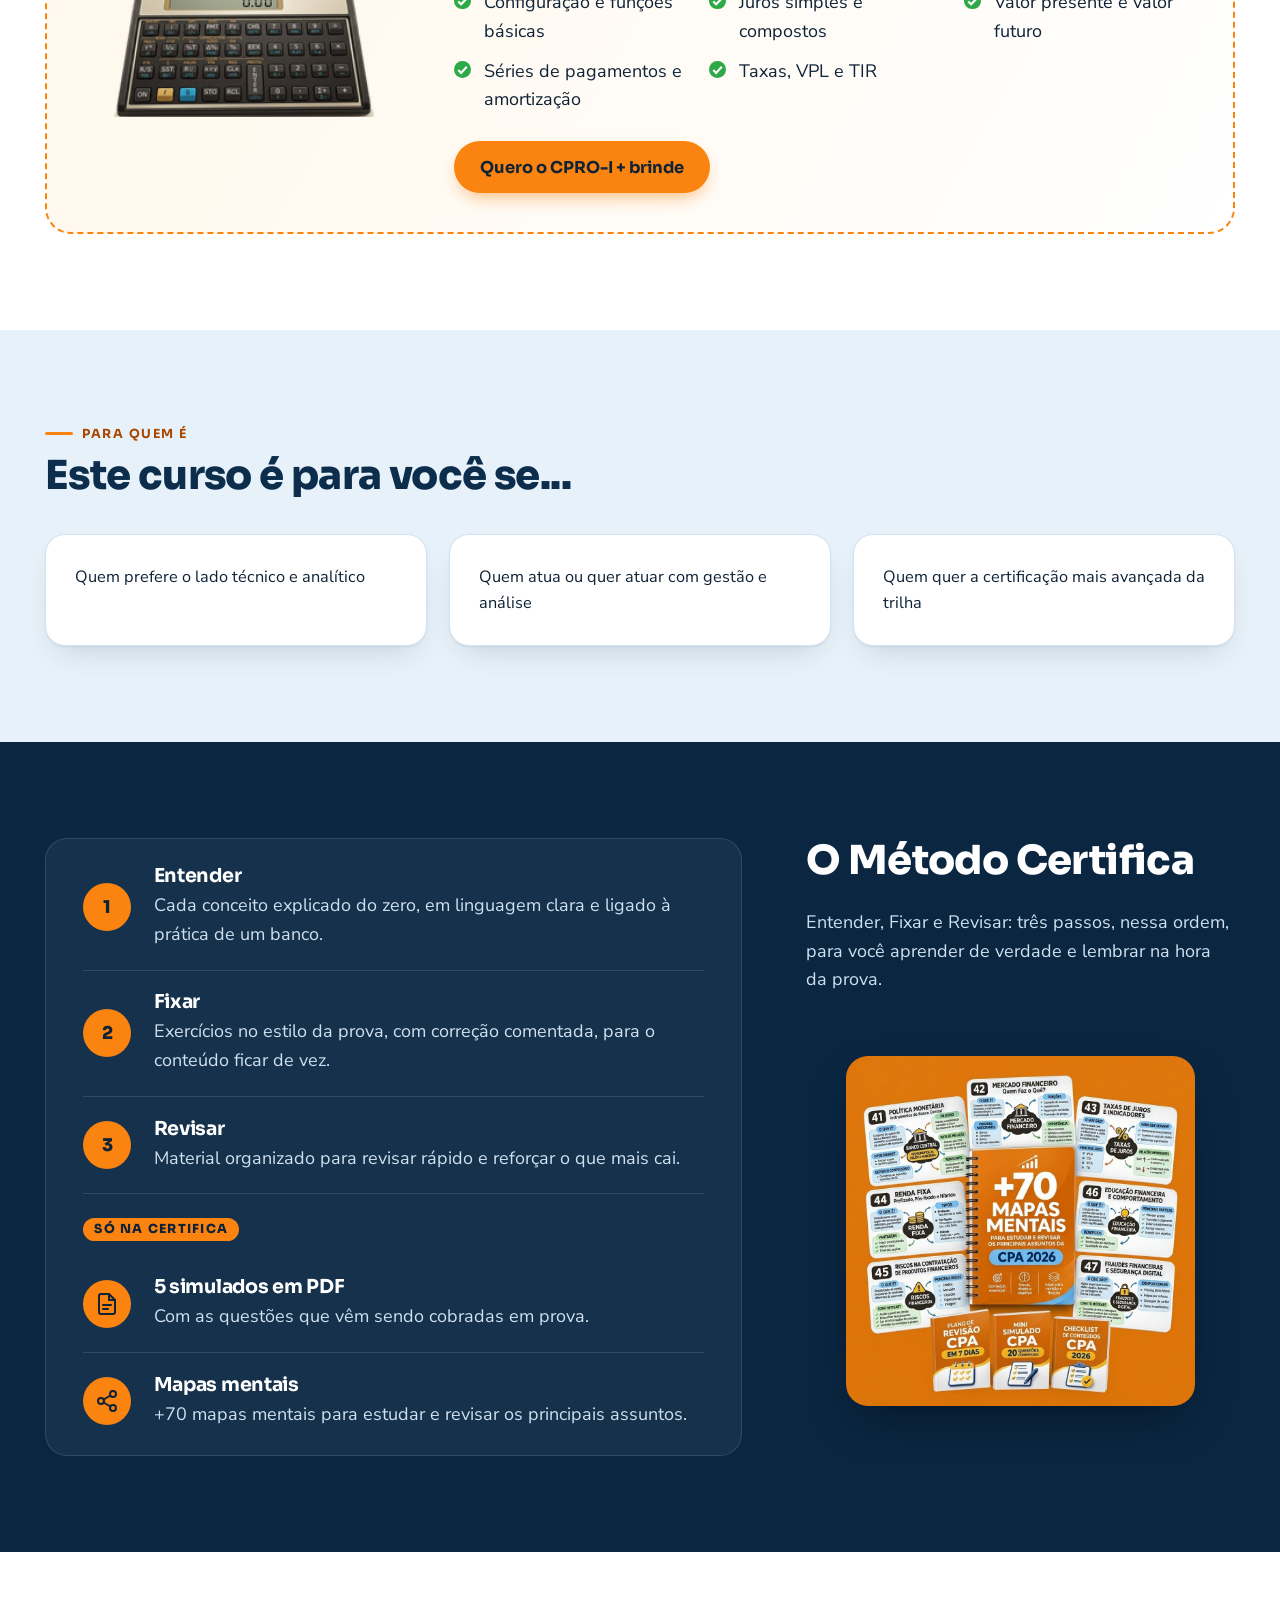
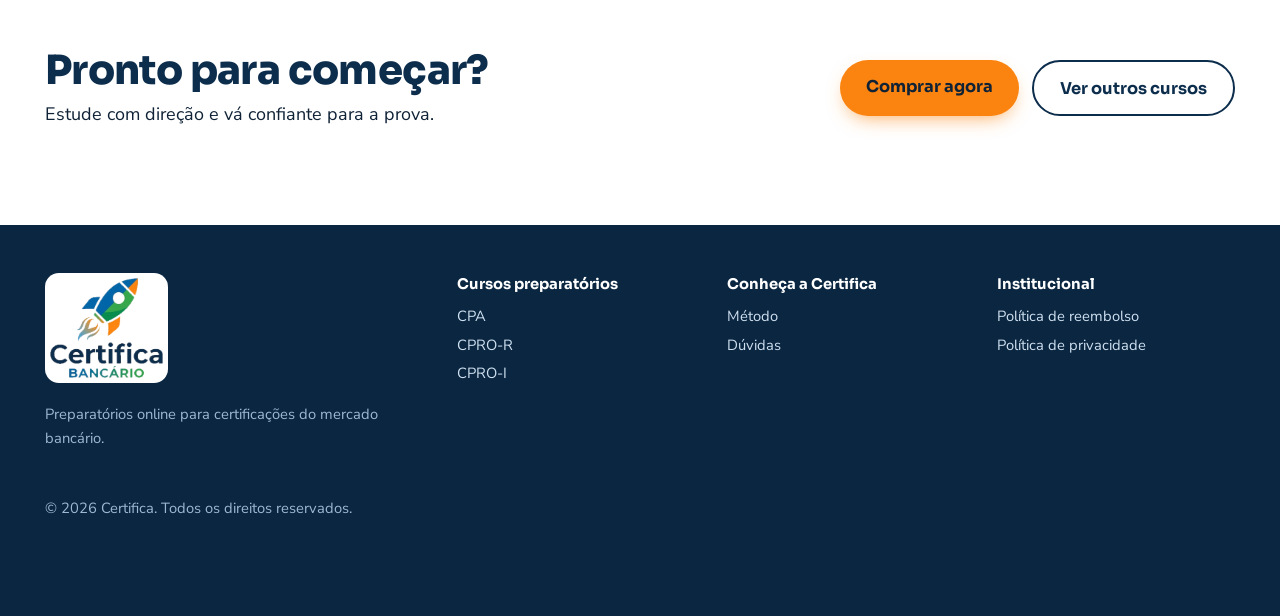
<file: curso-cpro-i.html>
<!DOCTYPE html>
<html lang="pt-BR">
<head>
<meta charset="utf-8">
<meta name="viewport" content="width=device-width, initial-scale=1, viewport-fit=cover">
<meta name="theme-color" content="#0A2641">
<title>Preparatório CPRO-I | Certifica Bancário</title>
<meta name="description" content="Para quem prefere a análise e a gestão de investimentos. Domine o conteúdo técnico que a prova cobra.">
<link rel="preconnect" href="https://fonts.googleapis.com">
<link rel="preconnect" href="https://fonts.gstatic.com" crossorigin>
<link href="https://fonts.googleapis.com/css2?family=Sora:wght@500;700;800&family=Nunito+Sans:wght@400;600;700&display=swap" rel="stylesheet">
<link rel="stylesheet" href="style.css">
</head>
<body>
<header><div class="wrap nav">
  <a class="logo" href="index.html" aria-label="Certifica Bancário"><img src="assets/logo.png" alt="Certifica Bancário" height="76" width="86"></a>
  <nav class="menu" aria-label="Principal"><a href="index.html#preparatorios">Cursos preparatórios</a><a href="index.html#metodo">Método</a><a href="index.html#sobre">Sobre</a><a href="index.html#faq">Dúvidas</a></nav><a class="btn sm" href="index.html#preparatorios">Ver todos os cursos</a>
</div></header>
<main id="topo">
<section class="hero"><div class="wrap">
  <div><span class="badge">Curso preparatório</span><h1>Preparatório CPRO-I</h1><p class="lead">Para quem prefere a análise e a gestão de investimentos. Domine o conteúdo técnico que a prova cobra.</p>
    <div class="cta"><a class="btn buy" data-curso="cproi" href="#">Comprar agora</a><a class="btn ghost" href="#conteudo">Ver o que você vai aprender</a></div></div>
  <div class="card"><div class="sel logo"><img src="assets/selo-cpro-i.png" alt="Selo ANBIMA CPRO-I" width="88" height="88"></div><div class="pr"><del>R$ 250,00</del><span class="now"><small>Por apenas</small>R$ 69,90</span></div>
      <ul class="ck"><li>Curso preparatório CPRO-I</li><li>Acesso por 6 meses</li><li>5 simulados em PDF + mapas mentais</li><li class="gift">Brinde: Curso de HP12C</li></ul>
      <p class="tg">Sua referência técnica em investimentos</p><div class="btns"><a class="btn buy" data-curso="cproi" href="#">Comprar agora</a></div></div>
</div></section>
<!-- CONTEÚDO: revise os tópicos para refletir o conteúdo real do curso -->
<section id="conteudo"><div class="wrap"><div class="head"><div class="lbl">Conteúdo</div><h2>O que você vai aprender</h2></div><ul class="ck topics"><li>Produtos de investimento</li><li>Investimentos alternativos, digitais e no exterior</li><li>Previdência complementar</li><li>Gestão de risco, análise de carteiras e indicadores de performance</li></ul></div></section>
<!-- BRINDE: curso de HP12C que vai de presente na compra. Revise os tópicos -->
<section class="brinde"><div class="wrap"><div class="gift-box">
  <img src="assets/selo-hp12c.png" alt="Brinde: Curso HP12C | Certifica Bancário" width="224" height="240" loading="lazy">
  <div>
    <span class="tag">Brinde grátis</span>
    <h2>Compre o preparatório CPRO-I e leve de brinde o Curso de HP12C</h2>
    <p>Aprenda a usar a calculadora financeira que acelera as suas contas na prova e no trabalho.</p>
    <ul class="ck topics"><li>Configuração e funções básicas</li><li>Juros simples e compostos</li><li>Valor presente e valor futuro</li><li>Séries de pagamentos e amortização</li><li>Taxas, VPL e TIR</li></ul>
    <a class="btn buy" data-curso="cproi" href="#">Quero o CPRO-I + brinde</a>
  </div>
</div></div></section>
<section class="sky"><div class="wrap"><div class="head"><div class="lbl">Para quem é</div><h2>Este curso é para você se...</h2></div><div class="g3"><div class="lvl"><p>Quem prefere o lado técnico e analítico</p></div><div class="lvl"><p>Quem atua ou quer atuar com gestão e análise</p></div><div class="lvl"><p>Quem quer a certificação mais avançada da trilha</p></div></div></div></section>
<section class="dark metodo" id="metodo"><div class="wrap">
  <div class="head"><h2>O Método Certifica</h2><p>Entender, Fixar e Revisar: três passos, nessa ordem, para você aprender de verdade e lembrar na hora da prova.</p></div>
  <div class="mcard">
    <div class="mrow"><span class="pn">1</span><h3>Entender</h3><p>Cada conceito explicado do zero, em linguagem clara e ligado à prática de um banco.</p></div>
    <div class="mrow"><span class="pn">2</span><h3>Fixar</h3><p>Exercícios no estilo da prova, com correção comentada, para o conteúdo ficar de vez.</p></div>
    <div class="mrow"><span class="pn">3</span><h3>Revisar</h3><p>Material organizado para revisar rápido e reforçar o que mais cai.</p></div>
    <div class="mextra"><span class="tag">Só na Certifica</span></div>
    <div class="mrow"><span class="pn"><svg viewBox="0 0 24 24" aria-hidden="true"><path d="M14 2H6a2 2 0 0 0-2 2v16a2 2 0 0 0 2 2h12a2 2 0 0 0 2-2V8z"/><path d="M14 2v6h6M8 13h8M8 17h5"/></svg></span><h3>5 simulados em PDF</h3><p>Com as questões que vêm sendo cobradas em prova.</p></div>
    <div class="mrow"><span class="pn"><svg viewBox="0 0 24 24" aria-hidden="true"><circle cx="18" cy="5" r="3"/><circle cx="6" cy="12" r="3"/><circle cx="18" cy="19" r="3"/><path d="M8.6 13.5l6.8 4M15.4 6.5l-6.8 4"/></svg></span><h3>Mapas mentais</h3><p>+70 mapas mentais para estudar e revisar os principais assuntos.</p></div>
  </div>
  <figure class="mfig"><img src="assets/mapas-mentais.jpg" alt="+70 mapas mentais para a CPA 2026, com plano de revisão em 7 dias, mini simulado com 20 questões comentadas e checklist de conteúdos" width="1024" height="1028" loading="lazy"></figure>
</div></section>
<section><div class="wrap cta-band"><div><h2>Pronto para começar?</h2><p>Estude com direção e vá confiante para a prova.</p></div><div class="cta"><a class="btn buy" data-curso="cproi" href="#">Comprar agora</a><a class="btn line" href="index.html#preparatorios">Ver outros cursos</a></div></div></section>
</main>
<footer class="site"><div class="wrap"><div class="cols">
  <div><span class="plate"><img src="assets/logo.png" alt="Certifica Bancário" height="100" width="114"></span><p>Preparatórios online para certificações do mercado bancário.<!-- Adicione razão social, CNPJ, endereço e e-mail de contato --></p></div>
  <div><strong>Cursos preparatórios</strong><a href="index.html#preparatorios">CPA</a><a href="index.html#preparatorios">CPRO-R</a><a href="index.html#preparatorios">CPRO-I</a></div>
  <div><strong>Conheça a Certifica</strong><a href="index.html#metodo">Método</a><a href="index.html#faq">Dúvidas</a></div>
  <div><strong>Institucional</strong><a href="#">Política de reembolso</a><a href="#">Política de privacidade</a></div>
</div><p style="margin:2rem 0 0">© <span id="y"></span> Certifica. Todos os direitos reservados.</p></div></footer>
<a class="wpp wpp-float" href="#" target="_blank" rel="noopener noreferrer" aria-label="Fale conosco no WhatsApp" title="Fale conosco no WhatsApp"><svg viewBox="0 0 32 32" width="30" height="30" aria-hidden="true" focusable="false"><path fill="#fff" d="M16.04 3C9 3 3.3 8.7 3.3 15.7c0 2.25.59 4.45 1.71 6.38L3.2 29l7.09-1.86a12.7 12.7 0 0 0 5.75 1.46h.01c7.03 0 12.74-5.7 12.74-12.71C28.79 8.7 23.07 3 16.04 3Zm0 23.4h-.01a10.6 10.6 0 0 1-5.4-1.48l-.39-.23-4.2 1.1 1.12-4.1-.25-.42a10.56 10.56 0 0 1-1.62-5.6c0-5.86 4.77-10.62 10.64-10.62 2.84 0 5.5 1.1 7.5 3.11a10.55 10.55 0 0 1 3.1 7.52c0 5.86-4.77 10.62-10.49 10.62Zm5.83-7.95c-.32-.16-1.89-.93-2.18-1.04-.29-.11-.5-.16-.72.16-.21.32-.82 1.04-1 1.25-.19.21-.37.24-.69.08-.32-.16-1.35-.5-2.57-1.59-.95-.85-1.59-1.9-1.78-2.22-.19-.32-.02-.49.14-.65.14-.14.32-.37.48-.56.16-.19.21-.32.32-.53.11-.21.05-.4-.03-.56-.08-.16-.72-1.73-.98-2.37-.26-.62-.52-.54-.72-.55h-.61c-.21 0-.56.08-.85.4-.29.32-1.12 1.09-1.12 2.66s1.15 3.09 1.31 3.3c.16.21 2.26 3.45 5.47 4.84.76.33 1.36.53 1.82.68.77.24 1.46.21 2.01.13.61-.09 1.89-.77 2.15-1.52.27-.75.27-1.39.19-1.52-.08-.13-.29-.21-.61-.37Z"/></svg></a>
<div class="bar"><a class="btn" data-curso="cproi" href="#">Comprar este curso</a></div>
<script src="script.js"></script>
</body>
</html>
</file>
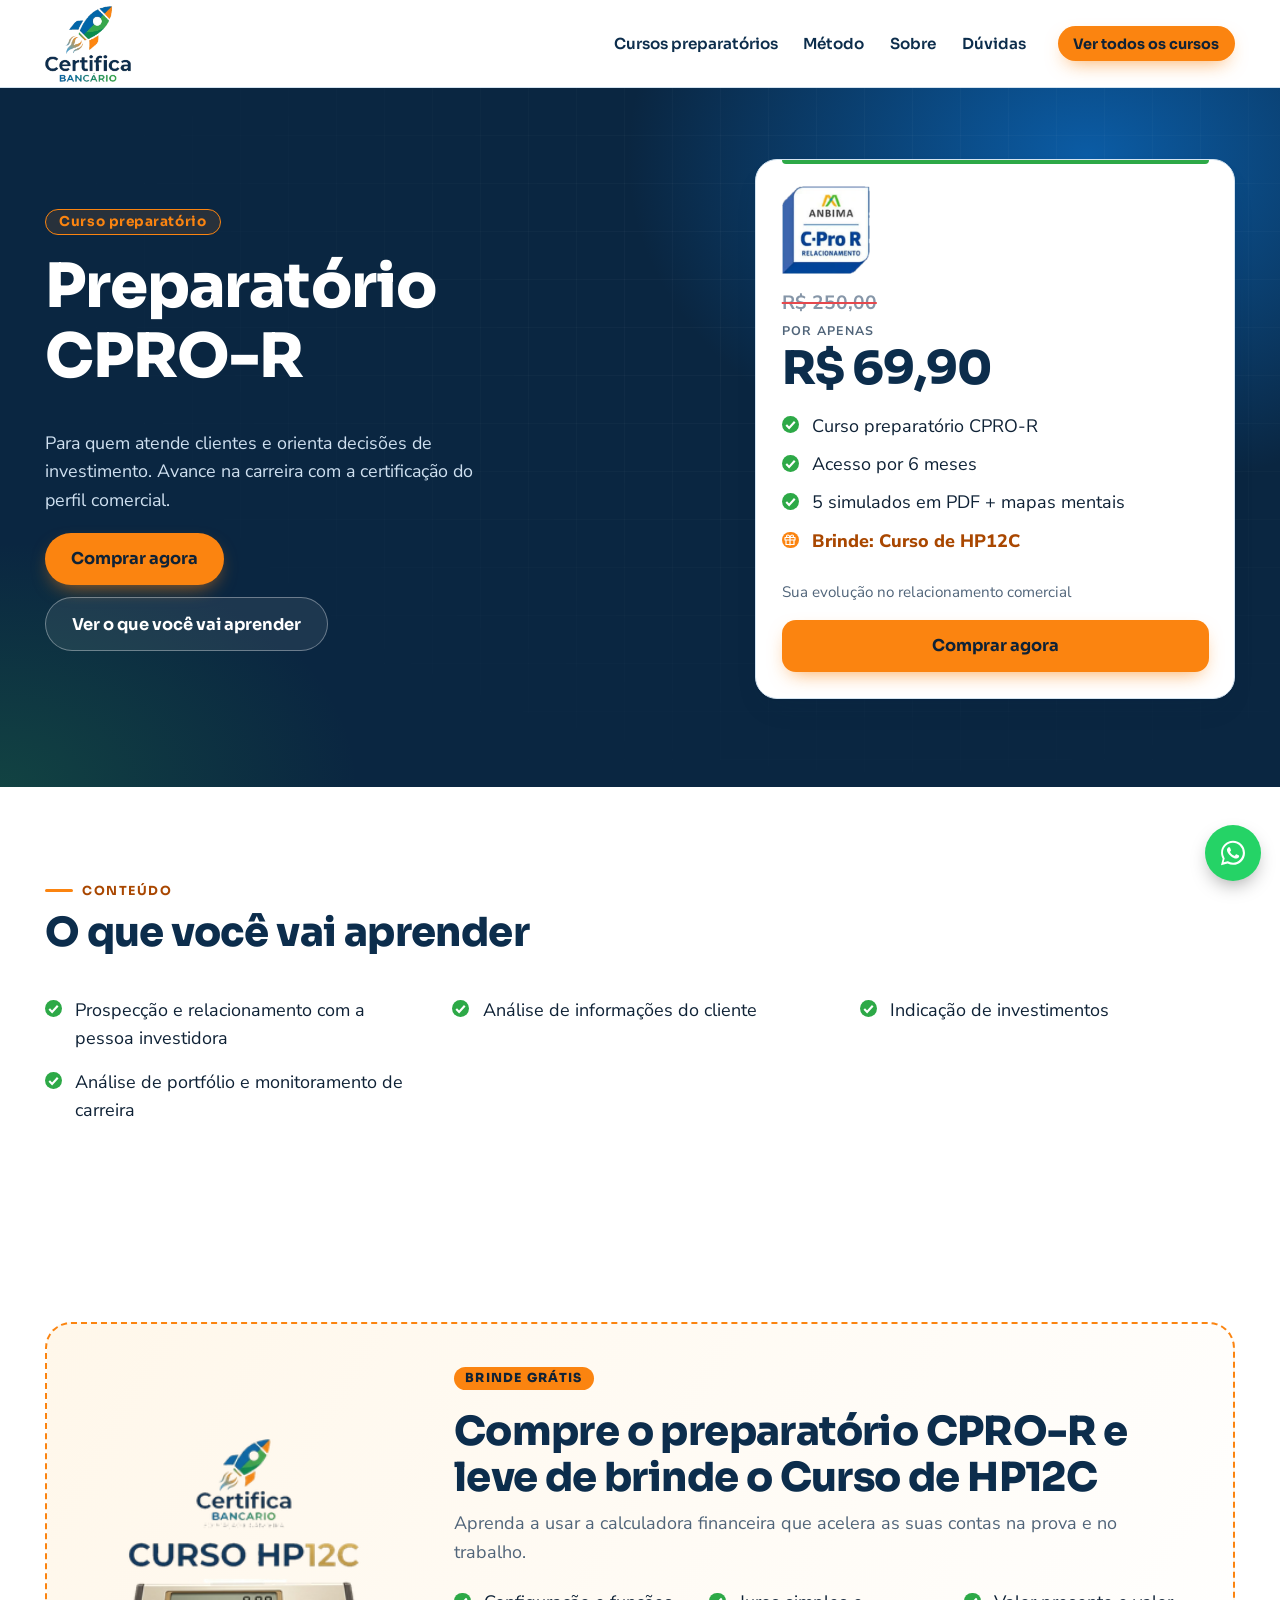
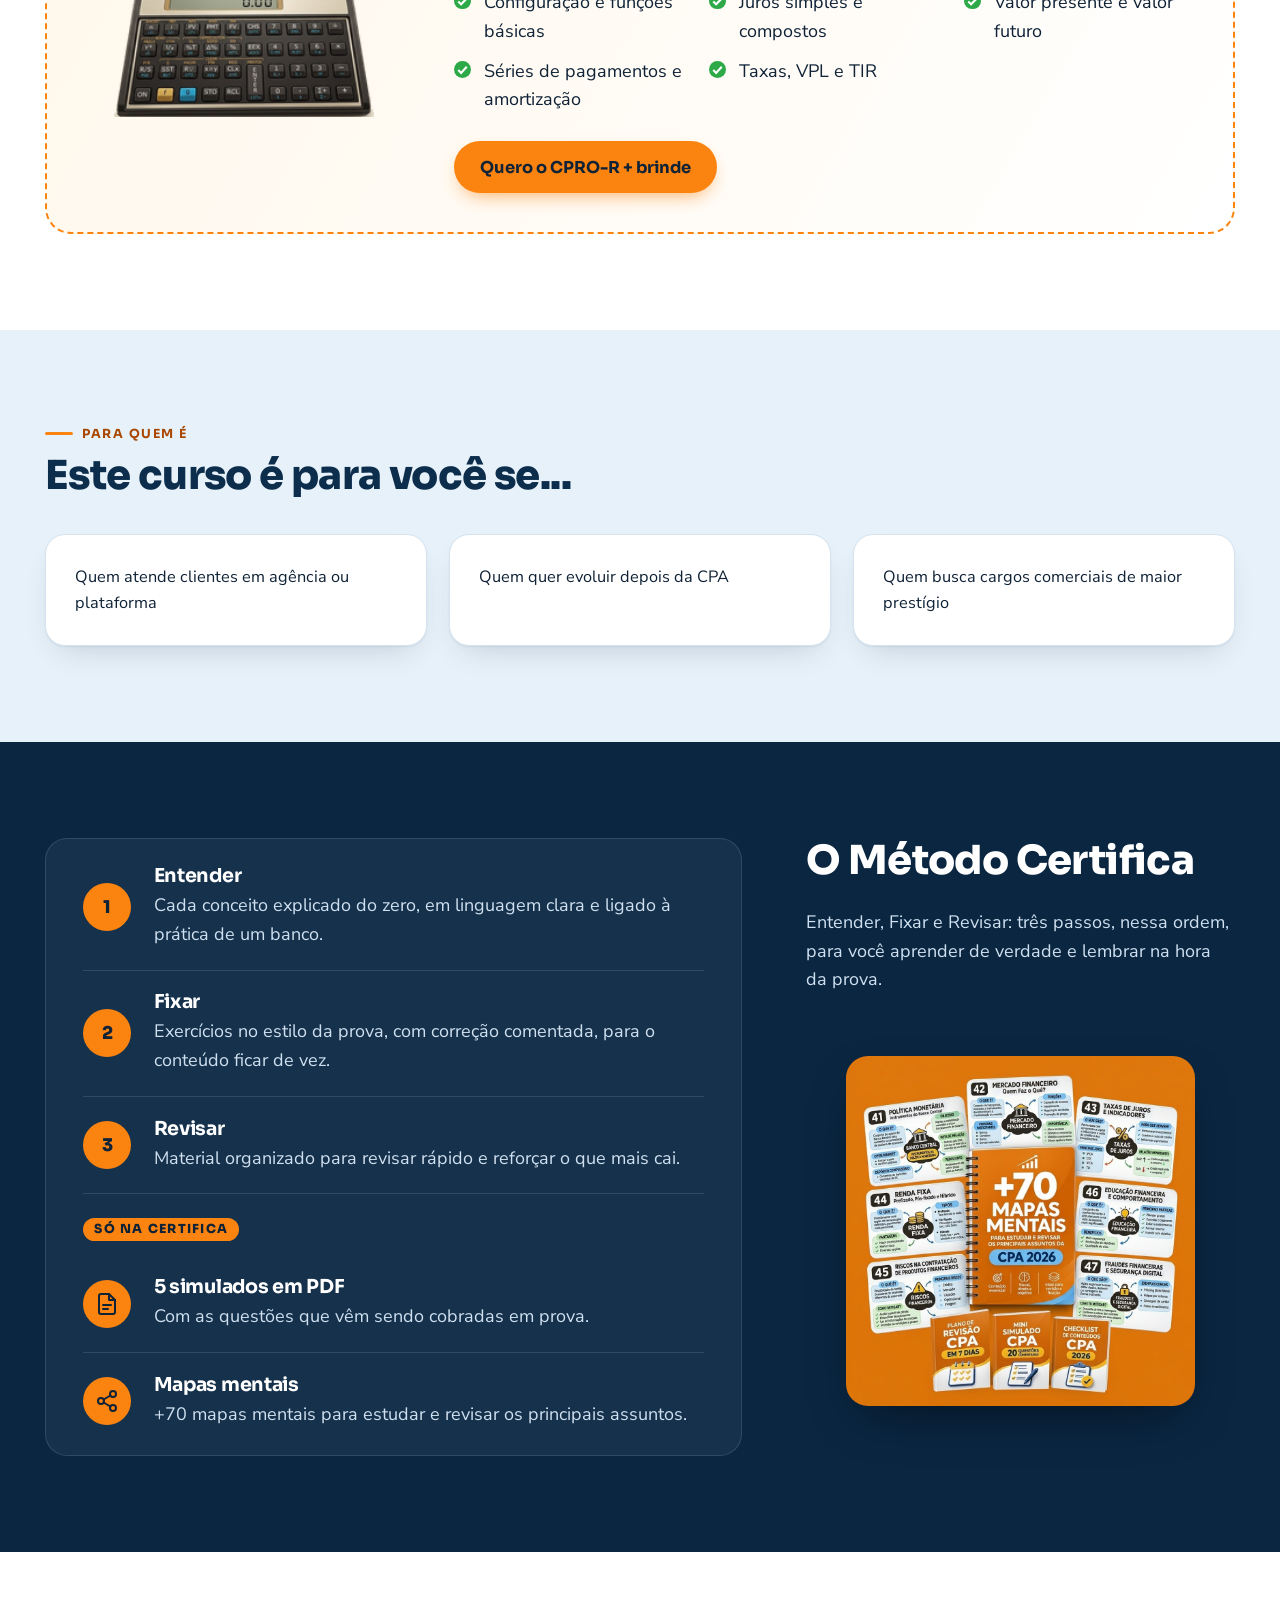
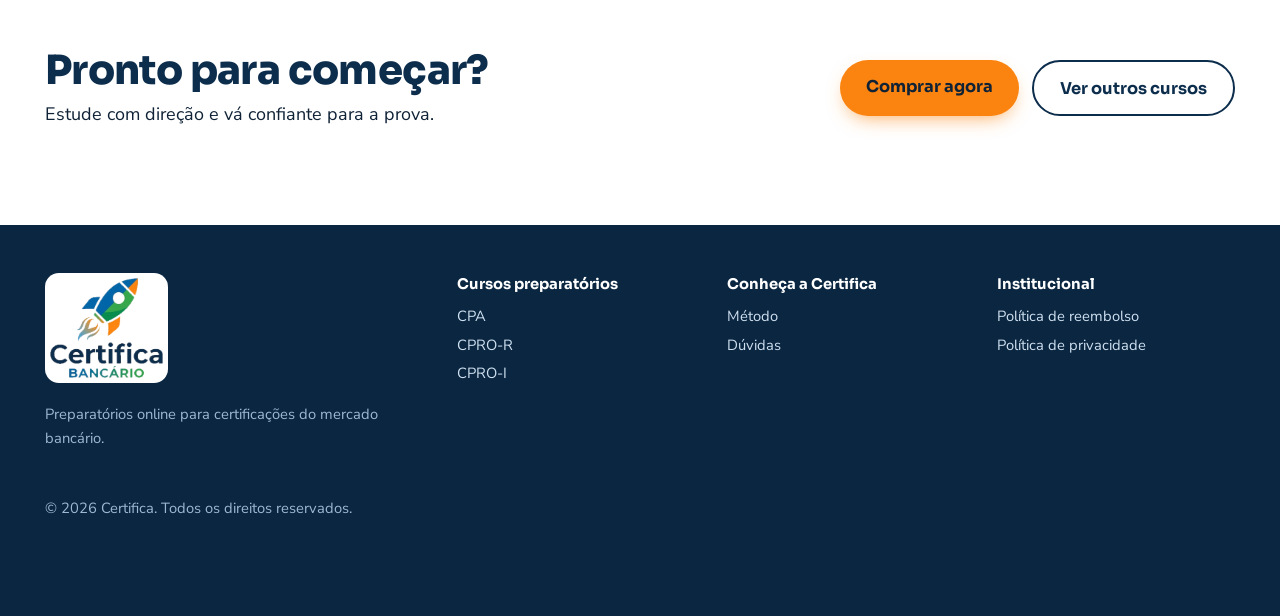
<file: curso-cpro-r.html>
<!DOCTYPE html>
<html lang="pt-BR">
<head>
<meta charset="utf-8">
<meta name="viewport" content="width=device-width, initial-scale=1, viewport-fit=cover">
<meta name="theme-color" content="#0A2641">
<title>Preparatório CPRO-R | Certifica Bancário</title>
<meta name="description" content="Para quem atende clientes e orienta decisões de investimento. Avance na carreira com a certificação do perfil comercial.">
<link rel="preconnect" href="https://fonts.googleapis.com">
<link rel="preconnect" href="https://fonts.gstatic.com" crossorigin>
<link href="https://fonts.googleapis.com/css2?family=Sora:wght@500;700;800&family=Nunito+Sans:wght@400;600;700&display=swap" rel="stylesheet">
<link rel="stylesheet" href="style.css">
</head>
<body>
<header><div class="wrap nav">
  <a class="logo" href="index.html" aria-label="Certifica Bancário"><img src="assets/logo.png" alt="Certifica Bancário" height="76" width="86"></a>
  <nav class="menu" aria-label="Principal"><a href="index.html#preparatorios">Cursos preparatórios</a><a href="index.html#metodo">Método</a><a href="index.html#sobre">Sobre</a><a href="index.html#faq">Dúvidas</a></nav><a class="btn sm" href="index.html#preparatorios">Ver todos os cursos</a>
</div></header>
<main id="topo">
<section class="hero"><div class="wrap">
  <div><span class="badge">Curso preparatório</span><h1>Preparatório CPRO-R</h1><p class="lead">Para quem atende clientes e orienta decisões de investimento. Avance na carreira com a certificação do perfil comercial.</p>
    <div class="cta"><a class="btn buy" data-curso="cpror" href="#">Comprar agora</a><a class="btn ghost" href="#conteudo">Ver o que você vai aprender</a></div></div>
  <div class="card"><div class="sel logo"><img src="assets/selo-cpro-r.png" alt="Selo ANBIMA CPRO-R" width="88" height="88"></div><div class="pr"><del>R$ 250,00</del><span class="now"><small>Por apenas</small>R$ 69,90</span></div>
      <ul class="ck"><li>Curso preparatório CPRO-R</li><li>Acesso por 6 meses</li><li>5 simulados em PDF + mapas mentais</li><li class="gift">Brinde: Curso de HP12C</li></ul>
      <p class="tg">Sua evolução no relacionamento comercial</p><div class="btns"><a class="btn buy" data-curso="cpror" href="#">Comprar agora</a></div></div>
</div></section>
<!-- CONTEÚDO: revise os tópicos para refletir o conteúdo real do curso -->
<section id="conteudo"><div class="wrap"><div class="head"><div class="lbl">Conteúdo</div><h2>O que você vai aprender</h2></div><ul class="ck topics"><li>Prospecção e relacionamento com a pessoa investidora</li><li>Análise de informações do cliente</li><li>Indicação de investimentos</li><li>Análise de portfólio e monitoramento de carreira</li></ul></div></section>
<!-- BRINDE: curso de HP12C que vai de presente na compra. Revise os tópicos -->
<section class="brinde"><div class="wrap"><div class="gift-box">
  <img src="assets/selo-hp12c.png" alt="Brinde: Curso HP12C | Certifica Bancário" width="224" height="240" loading="lazy">
  <div>
    <span class="tag">Brinde grátis</span>
    <h2>Compre o preparatório CPRO-R e leve de brinde o Curso de HP12C</h2>
    <p>Aprenda a usar a calculadora financeira que acelera as suas contas na prova e no trabalho.</p>
    <ul class="ck topics"><li>Configuração e funções básicas</li><li>Juros simples e compostos</li><li>Valor presente e valor futuro</li><li>Séries de pagamentos e amortização</li><li>Taxas, VPL e TIR</li></ul>
    <a class="btn buy" data-curso="cpror" href="#">Quero o CPRO-R + brinde</a>
  </div>
</div></div></section>
<section class="sky"><div class="wrap"><div class="head"><div class="lbl">Para quem é</div><h2>Este curso é para você se...</h2></div><div class="g3"><div class="lvl"><p>Quem atende clientes em agência ou plataforma</p></div><div class="lvl"><p>Quem quer evoluir depois da CPA</p></div><div class="lvl"><p>Quem busca cargos comerciais de maior prestígio</p></div></div></div></section>
<section class="dark metodo" id="metodo"><div class="wrap">
  <div class="head"><h2>O Método Certifica</h2><p>Entender, Fixar e Revisar: três passos, nessa ordem, para você aprender de verdade e lembrar na hora da prova.</p></div>
  <div class="mcard">
    <div class="mrow"><span class="pn">1</span><h3>Entender</h3><p>Cada conceito explicado do zero, em linguagem clara e ligado à prática de um banco.</p></div>
    <div class="mrow"><span class="pn">2</span><h3>Fixar</h3><p>Exercícios no estilo da prova, com correção comentada, para o conteúdo ficar de vez.</p></div>
    <div class="mrow"><span class="pn">3</span><h3>Revisar</h3><p>Material organizado para revisar rápido e reforçar o que mais cai.</p></div>
    <div class="mextra"><span class="tag">Só na Certifica</span></div>
    <div class="mrow"><span class="pn"><svg viewBox="0 0 24 24" aria-hidden="true"><path d="M14 2H6a2 2 0 0 0-2 2v16a2 2 0 0 0 2 2h12a2 2 0 0 0 2-2V8z"/><path d="M14 2v6h6M8 13h8M8 17h5"/></svg></span><h3>5 simulados em PDF</h3><p>Com as questões que vêm sendo cobradas em prova.</p></div>
    <div class="mrow"><span class="pn"><svg viewBox="0 0 24 24" aria-hidden="true"><circle cx="18" cy="5" r="3"/><circle cx="6" cy="12" r="3"/><circle cx="18" cy="19" r="3"/><path d="M8.6 13.5l6.8 4M15.4 6.5l-6.8 4"/></svg></span><h3>Mapas mentais</h3><p>+70 mapas mentais para estudar e revisar os principais assuntos.</p></div>
  </div>
  <figure class="mfig"><img src="assets/mapas-mentais.jpg" alt="+70 mapas mentais para a CPA 2026, com plano de revisão em 7 dias, mini simulado com 20 questões comentadas e checklist de conteúdos" width="1024" height="1028" loading="lazy"></figure>
</div></section>
<section><div class="wrap cta-band"><div><h2>Pronto para começar?</h2><p>Estude com direção e vá confiante para a prova.</p></div><div class="cta"><a class="btn buy" data-curso="cpror" href="#">Comprar agora</a><a class="btn line" href="index.html#preparatorios">Ver outros cursos</a></div></div></section>
</main>
<footer class="site"><div class="wrap"><div class="cols">
  <div><span class="plate"><img src="assets/logo.png" alt="Certifica Bancário" height="100" width="114"></span><p>Preparatórios online para certificações do mercado bancário.<!-- Adicione razão social, CNPJ, endereço e e-mail de contato --></p></div>
  <div><strong>Cursos preparatórios</strong><a href="index.html#preparatorios">CPA</a><a href="index.html#preparatorios">CPRO-R</a><a href="index.html#preparatorios">CPRO-I</a></div>
  <div><strong>Conheça a Certifica</strong><a href="index.html#metodo">Método</a><a href="index.html#faq">Dúvidas</a></div>
  <div><strong>Institucional</strong><a href="#">Política de reembolso</a><a href="#">Política de privacidade</a></div>
</div><p style="margin:2rem 0 0">© <span id="y"></span> Certifica. Todos os direitos reservados.</p></div></footer>
<a class="wpp wpp-float" href="#" target="_blank" rel="noopener noreferrer" aria-label="Fale conosco no WhatsApp" title="Fale conosco no WhatsApp"><svg viewBox="0 0 32 32" width="30" height="30" aria-hidden="true" focusable="false"><path fill="#fff" d="M16.04 3C9 3 3.3 8.7 3.3 15.7c0 2.25.59 4.45 1.71 6.38L3.2 29l7.09-1.86a12.7 12.7 0 0 0 5.75 1.46h.01c7.03 0 12.74-5.7 12.74-12.71C28.79 8.7 23.07 3 16.04 3Zm0 23.4h-.01a10.6 10.6 0 0 1-5.4-1.48l-.39-.23-4.2 1.1 1.12-4.1-.25-.42a10.56 10.56 0 0 1-1.62-5.6c0-5.86 4.77-10.62 10.64-10.62 2.84 0 5.5 1.1 7.5 3.11a10.55 10.55 0 0 1 3.1 7.52c0 5.86-4.77 10.62-10.49 10.62Zm5.83-7.95c-.32-.16-1.89-.93-2.18-1.04-.29-.11-.5-.16-.72.16-.21.32-.82 1.04-1 1.25-.19.21-.37.24-.69.08-.32-.16-1.35-.5-2.57-1.59-.95-.85-1.59-1.9-1.78-2.22-.19-.32-.02-.49.14-.65.14-.14.32-.37.48-.56.16-.19.21-.32.32-.53.11-.21.05-.4-.03-.56-.08-.16-.72-1.73-.98-2.37-.26-.62-.52-.54-.72-.55h-.61c-.21 0-.56.08-.85.4-.29.32-1.12 1.09-1.12 2.66s1.15 3.09 1.31 3.3c.16.21 2.26 3.45 5.47 4.84.76.33 1.36.53 1.82.68.77.24 1.46.21 2.01.13.61-.09 1.89-.77 2.15-1.52.27-.75.27-1.39.19-1.52-.08-.13-.29-.21-.61-.37Z"/></svg></a>
<div class="bar"><a class="btn" data-curso="cpror" href="#">Comprar este curso</a></div>
<script src="script.js"></script>
</body>
</html>
</file>
<file: style.css>
:root{--nv:#0A2641;--in:#0C2D4C;--in2:#0263B4;--gr:#2DA947;--sky:#E7F1F9;--or:#FB8410;--ink:#0F2236;--mute:#51657A;--w:#fff;--h:'Sora',system-ui,sans-serif;--b:'Nunito Sans',system-ui,sans-serif;
box-sizing:border-box;padding-top:env(safe-area-inset-top,0px);padding-bottom:env(safe-area-inset-bottom,0px)}
@media (prefers-color-scheme:dark){:root:not([data-theme="light"]){color-scheme:light}}
*,*::before,*::after{box-sizing:inherit}
html{scroll-behavior:smooth;scroll-padding-top:calc(84px + env(safe-area-inset-top,0px))}
body{margin:0;font:18px/1.6 var(--b);color:var(--ink);background:var(--w)}
h1,h2,h3{font-family:var(--h);line-height:1.15;margin:0 0 .6em;color:var(--in);letter-spacing:-.015em}
h1{font-size:clamp(2.05rem,4.8vw,3.3rem);font-weight:800;color:#fff}
h2{font-size:clamp(1.7rem,3.8vw,2.5rem);font-weight:800}
h3{font-size:1.15rem;font-weight:700}
p{margin:0 0 1em;max-width:62ch}
:focus-visible{outline:3px solid var(--or);outline-offset:3px}
.wrap{width:min(1120px,100% - 2.5rem);margin-inline:auto}
section{padding:clamp(3.5rem,8vw,6rem) 0}
.btn{display:inline-block;font:700 1.02rem var(--h);text-decoration:none;background:var(--or);color:var(--ink);padding:.95em 1.6em;border-radius:12px;transition:filter .15s,transform .15s;text-align:center}
.btn:hover{filter:brightness(1.08);transform:translateY(-2px)}
.btn.sm{font-size:.9rem;padding:.6em 1.1em}
.btn.line{background:transparent;color:var(--in);border:2px solid var(--in)}
.dark{background:var(--nv);color:#cfe0f0}
.dark h2,.dark h3{color:#fff}
.sky{background:var(--sky)}
.lbl{font:700 .9rem var(--h);color:var(--or);margin-bottom:.5rem}
.head{max-width:680px;margin-bottom:2.2rem}

header{position:sticky;top:0;z-index:20;background:#fff;color:var(--ink);border-bottom:1px solid #d3e3f0}
.nav{display:flex;justify-content:space-between;align-items:center;gap:1rem;padding:.35rem 0}
/* LOGO: arquivo assets/logo.png. Para trocar, substitua o arquivo (mantendo o nome) ou altere o src da tag <img> */
.logo{font:800 1.45rem var(--h);color:#fff;text-decoration:none;display:flex;align-items:center;gap:.5rem}
.logo i{width:26px;height:26px;border-radius:7px;background:var(--or);display:grid;place-items:center}
.logo svg{width:16px;height:16px}
.menu{display:flex;gap:1.6rem;font:600 .95rem var(--h)}
.menu a{color:var(--in);text-decoration:none}.menu a:hover{color:var(--in2)}
.logo img{display:block;height:64px;width:auto}
.plate{display:inline-block;background:#fff;border-radius:14px;padding:.3rem;margin-bottom:.8rem}.plate img{display:block;height:96px;width:auto}

/* hero */
.hero{background:radial-gradient(circle at 80% 20%,#0B4F8F 0,var(--nv) 55%);color:#cfe0f0;padding:clamp(2.5rem,6vw,4.5rem) 0 clamp(3.5rem,7vw,5.5rem)}
.hero .wrap{display:grid;grid-template-columns:1.05fr .95fr;gap:3rem;align-items:center}
.badge{display:inline-block;font:700 .85rem var(--h);color:var(--or);border:1.5px solid var(--or);border-radius:999px;padding:.25em 1em;margin-bottom:1.1rem}
.hero p.lead{font-size:1.15rem}
.avs{display:flex;align-items:center;gap:.8rem;margin-top:1.8rem;font:600 .92rem var(--h);color:#fff}
.avs div{display:flex}
/* FOTOS DE ALUNOS: troque os círculos por <img> reais (com autorização) */
.avs b{width:36px;height:36px;border-radius:50%;border:2px solid var(--nv);margin-left:-10px;background:var(--or)}
.avs b:first-child{margin-left:0}.avs b:nth-child(2){background:#3b8fd8}.avs b:nth-child(3){background:#fff}.avs b:nth-child(4){background:var(--gr)}
/* PLATAFORMA: mockup ilustrativo. Troque por um print real da sua plataforma */
.mock{background:#fff;border-radius:16px;box-shadow:0 24px 60px rgba(0,0,20,.5);overflow:hidden;color:var(--ink)}
.mock .top{background:var(--sky);padding:.6rem .9rem;display:flex;gap:.4rem}
.mock .top i{width:10px;height:10px;border-radius:50%;background:#b5cbe0}
.mock .body{display:grid;grid-template-columns:1.5fr 1fr}
.vid{background:var(--in);margin:.9rem;border-radius:10px;aspect-ratio:16/10;display:grid;place-items:center;position:relative}
.vid::before{content:"";border-left:26px solid #fff;border-top:16px solid transparent;border-bottom:16px solid transparent;margin-left:6px}
.vid em{position:absolute;left:.7rem;right:.7rem;bottom:.7rem;height:6px;background:#2b6aa5;border-radius:4px;overflow:hidden}
.vid em::after{content:"";display:block;height:100%;width:62%;background:var(--or);animation:fill 2.2s ease-out}
@keyframes fill{from{width:0}}
.list{padding:.9rem .9rem .9rem 0;font:600 .82rem var(--h);color:var(--mute)}
.list div{padding:.45rem .6rem;border-radius:8px;margin-bottom:.35rem;background:var(--sky)}
.list div:first-child{background:var(--or);color:var(--ink)}

.hv{border-radius:16px;overflow:hidden;box-shadow:0 24px 60px rgba(0,0,20,.5);background:#0b0c10;line-height:0}
.hv video{width:100%;height:auto;display:block}
/* níveis */
.g3{display:grid;grid-template-columns:repeat(3,1fr);gap:1.4rem}
.lvl{background:var(--sky);border-radius:18px 4px 18px 4px;padding:1.6rem}
.lvl h3{color:var(--or);font-size:1rem;margin-bottom:.4rem}
.lvl p{margin:0;color:var(--ink);font-size:1.02rem}

/* cursos */
.card{background:#fff;color:var(--ink);border-radius:18px;padding:1.6rem;display:flex;flex-direction:column;border:2px solid #d3e3f0}
.card .sel{display:grid;place-items:center;width:68px;height:68px;border-radius:50%;background:var(--in);color:#fff;font:800 .85rem var(--h);margin-bottom:1rem}
.card .pr{font:800 1.9rem var(--h);color:var(--in);line-height:1.1}
.card .pr small{display:block;font:600 .92rem var(--b);color:var(--mute);margin:.3rem 0 1rem}
ul.ck{list-style:none;margin:0;padding:0}
ul.ck li{position:relative;padding:.3rem 0 .3rem 1.9rem}
ul.ck li::before{content:"";position:absolute;left:0;top:.6rem;width:1.05rem;height:1.05rem;border-radius:50%;background:var(--gr) url("data:image/svg+xml,%3Csvg xmlns='http://www.w3.org/2000/svg' viewBox='0 0 16 16'%3E%3Cpath d='M4 8.5l2.7 2.7L12 5.5' fill='none' stroke='white' stroke-width='2'/%3E%3C/svg%3E")}
.card ul{flex:1;margin-bottom:1.2rem}
.card .tg{color:var(--mute);font-size:.95rem;margin:0 0 1rem}
.card .btns{display:grid;gap:.6rem}
.card.best{border-color:var(--or);transform:translateY(-8px)}
.tag{align-self:flex-start;background:var(--or);font:700 .8rem var(--h);border-radius:999px;padding:.2em .9em;margin-bottom:.6rem}
.combo{margin-top:1.6rem;background:var(--in);color:#cfe0f0;border-radius:18px;padding:1.6rem 1.8rem;display:grid;grid-template-columns:1.3fr auto;gap:1.5rem;align-items:center}
.combo h3{color:#fff;font-size:1.4rem;margin-bottom:.3rem}.combo p{margin:0}
.combo .pr{font:800 1.8rem var(--h);color:#fff;margin-bottom:.6rem}

/* método */
.pil{border-top:5px solid var(--or);padding-top:1.1rem}
.pil:nth-child(2){border-color:var(--gr)}.pil:nth-child(3){border-color:#3b8fd8}
.pil p{margin:0}

/* features */
.feat{display:grid;grid-template-columns:1fr 1fr;gap:3rem;align-items:center}
.steps{counter-reset:s;display:grid;gap:1.4rem}
.step{display:grid;grid-template-columns:auto 1fr;gap:1rem}
.step::before{counter-increment:s;content:"0" counter(s);font:800 2rem/1 var(--h);color:var(--or)}
.step p{margin:0;color:var(--mute)}
.note{margin-top:2rem;padding:1.2rem 1.4rem;border-left:5px solid var(--gr);background:var(--sky);border-radius:0 12px 12px 0}
.note h3{margin-bottom:.3rem}.note p{margin:0}

/* garantia */
.guar{display:grid;grid-template-columns:auto 1fr;gap:2.5rem;align-items:center}
.seal2{width:170px;height:170px;border-radius:50%;background:var(--or);display:grid;place-content:center;text-align:center;font:800 1rem var(--h);color:var(--ink);box-shadow:0 0 0 6px var(--nv),0 0 0 9px var(--or)}
.seal2 b{font-size:3.6rem;line-height:1}
.nps{display:inline-block;font:700 .85rem var(--h);background:#fff;color:var(--in);border-radius:999px;padding:.25em 1em;margin-bottom:.8rem}
.gs{display:flex;gap:2rem;flex-wrap:wrap;margin:1.2rem 0}
.gs b{display:block;font:800 1.15rem var(--h);color:#fff}.gs span{font-size:.95rem}

/* prova social */
.stats{display:flex;flex-wrap:wrap;gap:1.5rem 3rem;margin:0 0 2.2rem}
.stats strong{display:block;font:800 clamp(2rem,5vw,2.8rem)/1 var(--h);color:var(--in)}
.stats span{color:var(--mute);font-size:.8rem;font-family:var(--h);font-weight:600}
/* DEPOIMENTOS ILUSTRATIVOS: troque pelos reais antes de publicar */
blockquote{margin:0;padding:1.4rem;background:var(--sky);border-radius:4px 18px 18px 18px}
blockquote p{font-size:1.02rem}
blockquote footer{font:700 .9rem var(--h);color:var(--in)}

details{border-bottom:2px solid #c0d6e8;padding:1rem 0}
summary{cursor:pointer;list-style:none;display:flex;justify-content:space-between;gap:1rem;font:700 1.1rem var(--h);color:var(--in)}
summary::-webkit-details-marker{display:none}
summary::after{content:"+";font-size:1.5rem;line-height:1;transition:transform .2s}
details[open] summary::after{transform:rotate(45deg)}
details p{margin:.8rem 0 0;color:var(--mute)}
.center{text-align:center}.center p{margin-inline:auto}
footer.site{background:var(--nv);color:#9db8d2;padding:3rem 0 6rem;font-size:.92rem}
footer .cols{display:grid;grid-template-columns:1.6fr 1fr 1fr 1fr;gap:2rem}
footer a{color:#cfe0f0;display:block;text-decoration:none;padding:.15rem 0}
footer strong{color:#fff;font-family:var(--h);display:block;margin-bottom:.4rem}
.bar{display:none}

@media (max-width:860px){
  body{font-size:17px}
  .menu,.nav .btn{display:none}
  .hero .wrap,.g3,.feat,.guar,.combo,footer .cols{grid-template-columns:1fr}
  .card.best{transform:none}
  .guar{justify-items:center;text-align:center}.gs{justify-content:center}
  .bar{display:block;position:fixed;left:0;right:0;bottom:0;z-index:30;background:#fff;border-top:2px solid var(--in);padding:.6rem 1rem calc(.6rem + env(safe-area-inset-bottom,0px))}
  .bar .btn{display:block}
}
.about{display:grid;grid-template-columns:1.1fr .9fr;gap:3rem;align-items:start}
.about .big{font:600 1.3rem/1.5 var(--h);color:var(--in)}
.about .since{background:#fff;border-radius:18px 4px 18px 4px;padding:1.8rem;border-top:6px solid var(--gr)}
.about .since strong{display:block;font:800 3.4rem/1 var(--h);color:var(--in)}
.about .since span{display:block;font:600 .95rem var(--h);color:var(--mute);margin:.3rem 0 1.2rem}
.about .since p{margin:0}
.motto{grid-column:1/-1;display:flex;flex-wrap:wrap;gap:1rem 2rem;align-items:center;justify-content:space-between;background:var(--in);color:#cfe0f0;border-radius:18px;padding:1.6rem 2rem}
.motto h3{color:#fff;font-size:clamp(1.4rem,3vw,2rem);margin:0}
.motto p{margin:.3rem 0 0}
@media (max-width:860px){.about{grid-template-columns:1fr}.motto{padding:1.4rem}.motto .btn{width:100%}}
.car-track{display:flex;gap:1.2rem;overflow-x:auto;scroll-snap-type:x mandatory;scroll-behavior:smooth;padding:.3rem .2rem 1rem;scrollbar-width:none}
.car-track::-webkit-scrollbar{display:none}
.car-track>*{flex:0 0 calc((100% - 2.4rem)/3);scroll-snap-align:start}
.fb{padding:1.4rem;background:var(--sky);border-radius:4px 18px 18px 18px;display:flex;flex-direction:column;justify-content:space-between}
.fb p{font-size:1.02rem;margin:0 0 1rem;max-width:none}
.fb footer{font:700 .9rem var(--h);color:var(--in)}
.fb.img{padding:.5rem;background:#fff;border:2px solid #d3e3f0;border-radius:18px}
.fb.img img{width:100%;height:auto;display:block;border-radius:12px}
.car-ctl{display:flex;align-items:center;justify-content:center;gap:1.2rem;font:700 .95rem var(--h);color:var(--mute)}
.car-b{width:46px;height:46px;border-radius:50%;border:2px solid var(--in);background:#fff;color:var(--in);font:700 1.5rem/1 var(--h);cursor:pointer;transition:background .15s,color .15s}
.car-b:hover{background:var(--in);color:#fff}
@media (max-width:1000px){.car-track>*{flex-basis:calc((100% - 1.2rem)/2)}}
@media (max-width:640px){.car-track>*{flex-basis:88%}}
@media (prefers-reduced-motion:reduce){*{animation:none!important;transition:none!important;scroll-behavior:auto!important}}

/* ===== REFINAMENTO DE DESIGN ===== */
:root{--ord:#A94700;--ln:#d3e3f0;--sh:0 1px 2px rgba(10,38,65,.06),0 14px 32px -14px rgba(10,38,65,.2)}
body{-webkit-font-smoothing:antialiased}h1,h2{text-wrap:balance}
header{background:rgba(255,255,255,.88);-webkit-backdrop-filter:saturate(1.4) blur(12px);backdrop-filter:saturate(1.4) blur(12px);border-bottom:0;box-shadow:0 1px 0 var(--ln)}
.menu{margin-left:auto;margin-right:1rem}.menu a{position:relative;padding:.4rem 0}
.menu a::after{content:"";position:absolute;left:0;right:0;bottom:0;height:2px;background:var(--or);transform:scaleX(0);transform-origin:left;transition:transform .2s}.menu a:hover::after{transform:scaleX(1)}
.btn{border-radius:999px;box-shadow:0 8px 20px -8px rgba(251,132,16,.75)}.btn:hover{box-shadow:0 12px 26px -8px rgba(251,132,16,.9)}
.btn.line{box-shadow:none}.btn.line:hover{background:var(--in);color:#fff}
.btn.ghost{background:rgba(255,255,255,.08);color:#fff;border:1.5px solid rgba(255,255,255,.35);box-shadow:none}.btn.ghost:hover{background:rgba(255,255,255,.16)}
.btn.wpp:not(.line){background:#1F8A3A;color:#fff;box-shadow:0 8px 20px -8px rgba(31,138,58,.7)}
.lbl{color:var(--ord);text-transform:uppercase;letter-spacing:.12em;font-size:.78rem;display:flex;align-items:center;gap:.6rem}
.lbl::before{content:"";width:28px;height:3px;border-radius:2px;background:var(--or)}.center .lbl{justify-content:center}
.hero{position:relative;overflow:hidden;background:radial-gradient(60% 80% at 85% 10%,#0B5CA5 0,transparent 60%),radial-gradient(40% 50% at 0 100%,rgba(45,169,71,.22) 0,transparent 70%),var(--nv)}
.hero::before{content:"";position:absolute;inset:0;background-image:linear-gradient(rgba(255,255,255,.04) 1px,transparent 1px),linear-gradient(90deg,rgba(255,255,255,.04) 1px,transparent 1px);background-size:48px 48px;-webkit-mask-image:radial-gradient(70% 80% at 70% 30%,#000,transparent);mask-image:radial-gradient(70% 80% at 70% 30%,#000,transparent)}
.hero .wrap{position:relative}.hl{color:#FFA94D}
.badge{background:rgba(251,132,16,.12);letter-spacing:.04em}
.cta{display:flex;flex-wrap:wrap;gap:.8rem}
.trust{list-style:none;display:flex;flex-wrap:wrap;gap:.6rem;margin:1.8rem 0 0;padding:0}
.trust li{display:flex;align-items:center;gap:.5rem;font:600 .85rem var(--h);color:#fff;background:rgba(255,255,255,.08);border:1px solid rgba(255,255,255,.16);border-radius:999px;padding:.4em 1em .4em .8em}
.trust li::before{content:"";width:8px;height:8px;border-radius:50%;background:var(--gr)}
.hv{position:relative;border:1px solid rgba(255,255,255,.14);transform:perspective(1200px) rotateY(-3deg);transition:transform .4s}.hv:hover{transform:none}
.vchip{position:absolute;left:14px;top:14px;z-index:2;line-height:1.2;font:700 .78rem var(--h);color:var(--ink);background:#fff;border-radius:999px;padding:.5em 1em;box-shadow:var(--sh)}
.lvl{position:relative;background:#fff;border:1px solid var(--ln);border-radius:20px;padding:1.8rem;box-shadow:var(--sh);transition:transform .2s}.lvl:hover{transform:translateY(-4px)}
.lvl .n{display:grid;place-items:center;width:40px;height:40px;border-radius:50%;color:#fff;font:800 1rem var(--h);margin-bottom:1rem;background:var(--in2)}
.lvl:nth-child(2) .n{background:#1F8A3A}.lvl:nth-child(3) .n{background:var(--or);color:var(--ink)}
.lvl .cr{position:absolute;top:1.8rem;right:1.6rem;font:800 .78rem var(--h);color:var(--in2);background:var(--sky);border-radius:999px;padding:.3em .8em}
.lvl h3{color:var(--in);font-size:1.2rem}
.card{position:relative;border:1px solid var(--ln);border-radius:22px;box-shadow:var(--sh);transition:transform .2s,box-shadow .2s,border-color .2s}
.card:hover{transform:translateY(-6px);border-color:var(--in2);box-shadow:0 24px 50px -16px rgba(10,38,65,.3)}
.card::before{content:"";position:absolute;left:1.6rem;right:1.6rem;top:0;height:4px;border-radius:0 0 4px 4px;background:var(--or)}
.card:nth-child(2)::before{background:var(--gr)}.card:nth-child(3)::before{background:var(--in2)}
.card .sel{width:auto;height:auto;align-self:flex-start;border-radius:14px;padding:.5em 1em;font-size:1rem;background:linear-gradient(135deg,var(--in),var(--in2))}
.card .pr{font-size:2rem}.card .btn{border-radius:14px}
.combo{background:linear-gradient(120deg,var(--nv),var(--in2));border-radius:22px;padding:2rem 2.2rem;box-shadow:var(--sh)}.combo .btn{width:100%}
.pil{background:rgba(255,255,255,.05);border-radius:18px;padding:1.5rem 1.6rem;box-shadow:inset 0 0 0 1px rgba(255,255,255,.1)}
.about .since{position:relative;border-top:0;border-radius:22px;box-shadow:var(--sh)}
.about .since::before{content:"";position:absolute;inset:0 0 auto;height:6px;border-radius:22px 22px 0 0;background:linear-gradient(90deg,var(--in2),var(--gr),var(--or))}
.motto{background:linear-gradient(120deg,var(--nv),var(--in2));border-radius:22px}
.step::before{color:var(--ord)}.note{border-radius:0 16px 16px 0}
.fb{background:#fff;border:1px solid var(--ln);border-top:4px solid var(--or);border-radius:20px;box-shadow:var(--sh)}
.fb:nth-child(3n+2){border-top-color:var(--gr)}.fb:nth-child(3n){border-top-color:var(--in2)}
.fb footer{display:flex;align-items:center;gap:.7rem}.fb footer span{font-size:.88rem;line-height:1.3}
.fb footer b{flex:none;display:grid;place-items:center;width:40px;height:40px;border-radius:50%;background:var(--in);color:#fff;font:800 .85rem var(--h)}
details{background:#fff;border:1px solid var(--ln);border-radius:16px;padding:0 1.3rem;margin-bottom:.7rem;transition:box-shadow .2s}
details[open]{box-shadow:var(--sh);border-color:var(--in2)}summary{padding:1.1rem 0;align-items:center}details p{padding-bottom:1.1rem;margin-top:0}
summary::after{flex:none;display:grid;place-items:center;width:32px;height:32px;border-radius:50%;background:var(--sky)}
.js .rv{opacity:0;transform:translateY(20px);transition:opacity .6s,transform .6s}.js .rv.in{opacity:1;transform:none}
@media (max-width:860px){.hv{transform:none}.bar{border-top:0;box-shadow:0 -8px 24px rgba(10,38,65,.18)}.menu{display:none}}

/* ===== v4: frases de impacto, método, HP 12C e páginas de curso ===== */
.g4{display:grid;grid-template-columns:repeat(auto-fit,minmax(230px,1fr));gap:1.4rem}.card:nth-child(4)::before{background:var(--nv)}
.impact{background:linear-gradient(100deg,var(--or),#FFA94D);color:var(--ink);padding:clamp(1.6rem,4vw,2.6rem) 0;text-align:center}
.impact p{margin:0 auto;max-width:900px;font:800 clamp(1.3rem,3.2vw,2.1rem)/1.25 var(--h)}
.impact em{font-style:normal;background:var(--nv);color:#fff;border-radius:10px;padding:0 .35em}
.pn{display:grid;place-items:center;width:44px;height:44px;border-radius:50%;background:var(--or);color:var(--ink);font:800 1.1rem var(--h);margin-bottom:1rem}
.bonus{margin-top:1.6rem;border-radius:22px;padding:1.8rem 2rem;background:linear-gradient(120deg,rgba(251,132,16,.18),rgba(45,169,71,.14));box-shadow:inset 0 0 0 1px rgba(251,132,16,.5)}
.bonus .tag{display:inline-block;background:var(--or);color:var(--ink);font:800 .78rem var(--h);letter-spacing:.1em;text-transform:uppercase;border-radius:999px;padding:.3em .9em;margin-bottom:.9rem}
.bonus .g2{display:grid;grid-template-columns:1fr 1fr;gap:1.4rem}.bonus h3{font-size:1.25rem;margin-bottom:.3rem}.bonus p{margin:0}
.hero .card{background:#fff;color:var(--ink)}ul.topics{display:grid;grid-template-columns:1fr 1fr;gap:.3rem 2rem}
@media (max-width:860px){.bonus .g2,ul.topics{grid-template-columns:1fr}}

/* selos ANBIMA nos cards de compra */
.card .sel.logo{background:none;box-shadow:none;padding:0;border-radius:0}
.card .sel.logo img{display:block;height:88px;width:auto;max-width:100%}

/* v5: logo sem fundo (maior no cabeçalho) e vídeo do hero sem fundo preto */
.logo img{height:76px}.plate img{height:100px}
.hv{background:none;box-shadow:none;border:0;border-radius:0;overflow:visible;transform:none}.hv:hover{transform:none}
.hv video{mix-blend-mode:screen;-webkit-mask-image:linear-gradient(90deg,transparent,#000 9%,#000 91%,transparent),linear-gradient(180deg,transparent,#000 9%,#000 91%,transparent);-webkit-mask-composite:source-in;mask-image:linear-gradient(90deg,transparent,#000 9%,#000 91%,transparent),linear-gradient(180deg,transparent,#000 9%,#000 91%,transparent);mask-composite:intersect}
@media (min-width:861px){.hero .wrap{grid-template-columns:.8fr 1.2fr}.hv{margin-right:-1.5rem}}

/* v6: no celular o cabeçalho rola junto com a página (não fica fixo no topo) */
@media (max-width:860px){header{position:static}}


/* v1.1: selo da HP12C (arte completa) em tamanho parecido com os selos da ANBIMA */
.card .sel.logo img.hp{height:96px;width:auto}

/* v1.2: selos da ANBIMA no lugar dos números no bloco de níveis */
.lvl .selo{display:block;width:auto;height:68px;margin-bottom:1rem}

/* v1.3: depoimentos em loop contínuo, sem contador nem setas */
.car.loop{overflow:hidden;-webkit-mask-image:linear-gradient(90deg,transparent,#000 5%,#000 95%,transparent);mask-image:linear-gradient(90deg,transparent,#000 5%,#000 95%,transparent)}
.car.loop .car-track{width:max-content;overflow:visible;scroll-snap-type:none;scroll-behavior:auto;padding:.6rem 0 1.4rem;animation:carloop var(--dur,60s) linear infinite;will-change:transform}
.car.loop .car-track>*{flex:0 0 clamp(270px,30vw,380px)}
@media (hover:hover){.car.loop:hover .car-track{animation-play-state:paused}}
@keyframes carloop{to{transform:translateX(var(--shift,-50%))}}

/* v1.4: no celular/tablet os depoimentos viram carrossel de deslizar (um por vez), sem rolagem automática */
.car-hint{display:none;margin:.2rem 0 0;text-align:center;font:600 .85rem var(--b);color:var(--mute)}
.car-track{scroll-snap-stop:always;overscroll-behavior-x:contain;-webkit-overflow-scrolling:touch}
@media (max-width:860px),(hover:none) and (pointer:coarse){.car:not(.loop) .car-hint{display:block}}
@media (max-width:640px){.fb p{font-size:1.05rem;line-height:1.6}.car-track{padding-left:.2rem;scroll-padding-left:.2rem}}

/* v1.5: modo celular só por largura de tela; em telas de toque maiores o loop pausa enquanto o dedo está na tela */
@media (hover:none){.car.loop:active .car-track{animation-play-state:paused}}
@media (max-width:860px){.car:not(.loop) .car-hint{display:block}}
@media (prefers-reduced-motion:reduce){.car-track{scrollbar-width:thin;scrollbar-color:var(--in2) transparent}.car-track::-webkit-scrollbar{display:block;height:8px}.car-track::-webkit-scrollbar-thumb{background:var(--in2);border-radius:8px}.car:not(.loop) .car-hint{display:block}}

/* ===== v1.7: layout largo (ajustado) ===== */
.wrap{width:min(1400px,100% - clamp(2.5rem,7vw,7rem))}
h1{font-size:clamp(2.05rem,4.8vw,3.8rem)}
.hero p.lead{font-size:clamp(1.1rem,1.4vw,1.3rem)}
.hero .card{width:100%;max-width:480px;justify-self:end}
ul.topics{grid-template-columns:repeat(auto-fit,minmax(300px,1fr))}
.cta-band{display:flex;flex-wrap:wrap;align-items:center;justify-content:space-between;gap:1.5rem 3rem}.cta-band h2{margin:0 0 .4rem}.cta-band p{margin:0}
/* bloco de níveis: um único cartão, três linhas separadas por uma linha fina */
.lvls{background:#fff;border:1px solid var(--ln);border-radius:22px;box-shadow:var(--sh);padding:.4rem clamp(1.2rem,3vw,2.4rem)}
.lvls .lvl{display:grid;grid-template-columns:auto 1fr;column-gap:1.4rem;align-items:center;background:none;border:0;border-radius:0;box-shadow:none;padding:1.5rem 0;transition:none}
.lvls .lvl:hover{transform:none}
.lvls .lvl+.lvl{border-top:1px solid var(--ln)}
.lvls .lvl .selo{grid-row:1/span 2;margin:0;height:76px}
.lvls .lvl h3{margin:0 0 .3rem;align-self:end}.lvls .lvl p{margin:0;align-self:start}
@media (max-width:560px){.lvls .lvl{column-gap:1rem}.lvls .lvl .selo{height:60px}}
@media (min-width:861px){
  section:not(.social):not(#faq):not(.niveis):not(.metodo) .head{max-width:none;display:grid;grid-template-columns:minmax(0,1.2fr) minmax(0,1fr);gap:.2rem 4rem;align-items:end}
  section:not(.social):not(#faq):not(.niveis):not(.metodo) .head .lbl{grid-column:1/-1}
  section:not(.social):not(#faq):not(.niveis):not(.metodo) .head h2{margin:0}
  section:not(.social):not(#faq):not(.niveis):not(.metodo) .head p{margin:0;max-width:560px}
  .niveis .wrap{display:grid;grid-template-columns:1.3fr .8fr;gap:4rem;align-items:center}
  .niveis .head{grid-column:2;grid-row:1;max-width:none;margin:0}
  .niveis .lvls{grid-column:1;grid-row:1}
}

/* ===== v1.8: bloco do método em cartão único, como o bloco de níveis ===== */
.mcard{border-radius:22px;padding:.4rem clamp(1.2rem,3vw,2.4rem);background:rgba(255,255,255,.05);box-shadow:inset 0 0 0 1px rgba(255,255,255,.12)}
.mrow{display:grid;grid-template-columns:auto 1fr;column-gap:1.4rem;align-items:center;padding:1.3rem 0}
.mrow+.mrow{border-top:1px solid rgba(255,255,255,.12)}
.mrow .pn{grid-row:1/span 2;margin:0;width:48px;height:48px}
.mrow .pn svg{width:24px;height:24px;stroke:var(--ink);fill:none;stroke-width:2;stroke-linecap:round;stroke-linejoin:round}
.mrow h3{margin:0 0 .25rem;align-self:end;font-size:1.2rem;color:#fff}.mrow p{margin:0;align-self:start}
.mextra{padding:1.2rem 0 .3rem;border-top:1px solid rgba(255,255,255,.12)}.mextra+.mrow{border-top:0}
.mextra .tag{display:inline-block;background:var(--or);color:var(--ink);font:800 .78rem var(--h);letter-spacing:.1em;text-transform:uppercase;border-radius:999px;padding:.3em .9em}
.mfig{margin:1}.mfig img{display:block;width:100%;height:auto;border-radius:22px;box-shadow:0 20px 50px -20px rgba(0,0,0,.6)}
@media (max-width:560px){.mrow{column-gap:1rem}.mrow .pn{width:42px;height:42px}}
@media (min-width:861px){
  .metodo .wrap{display:grid;grid-template-columns:1.3fr .8fr;grid-template-rows:auto 1fr;gap:1.6rem 4rem;align-items:start}
  .metodo .head{grid-column:2;grid-row:1;max-width:none;margin:0;display:block}
  .metodo .mcard{grid-column:1;grid-row:1/span 2}
  .metodo .mfig{grid-column:2;grid-row:2}
}
@media (max-width:860px){.mfig{margin-top:1.6rem}}

/* ===== v1.9: faixa de oferta no topo ===== */
.promo{text-align:center}
.promo-top{display:flex;align-items:center;justify-content:center;gap:.6rem;background:var(--in);color:#fff;padding:clamp(.7rem,1.6vw,1rem) 1rem;font:800 clamp(.82rem,2.1vw,1.3rem)/1.25 var(--h);letter-spacing:.03em;text-transform:uppercase}
.promo-top svg{flex:none;width:1.2em;height:1.2em;fill:#FFC83D}
.promo-sub{background:linear-gradient(110deg,#fbfaf7,#fdf6e3);color:var(--in);padding:clamp(.9rem,2.2vw,1.5rem) 1rem;font:800 clamp(.75rem,1.9vw,1.2rem)/1.5 var(--h);letter-spacing:.12em;text-transform:uppercase}
.promo-sub span{display:inline-flex;align-items:center;justify-content:center;gap:.7rem;max-width:1100px}
.promo-sub i{flex:none;width:.7em;height:.7em;border-radius:50%;background:#D9A82B}

/* ===== v2.2: preços promocionais e brinde HP12C ===== */
.card .pr{display:flex;flex-direction:column;gap:.15rem;font:inherit;line-height:1}
.card .pr del{font:700 1.2rem var(--b);color:#8696a8;text-decoration:line-through;text-decoration-color:#E5484D;text-decoration-thickness:2px}
.card .pr .now{font:800 clamp(2.5rem,3.6vw,3.2rem)/1 var(--h);color:var(--in);letter-spacing:-.02em;margin-bottom:1rem}
.card .pr .now small{display:block;font:700 .78rem var(--b);letter-spacing:.1em;text-transform:uppercase;color:var(--mute);margin:.25rem 0 .35rem}
ul.ck li.gift{font-weight:800;color:var(--ord)}
ul.ck li.gift::before{background:var(--or) url("data:image/svg+xml,%3Csvg xmlns='http://www.w3.org/2000/svg' viewBox='0 0 24 24' fill='none' stroke='white' stroke-width='2.4' stroke-linecap='round' stroke-linejoin='round'%3E%3Cpath d='M20 12v9H4v-9M2 7h20v5H2zM12 22V7M12 7H7.5a2.5 2.5 0 1 1 0-5C11 2 12 7 12 7zM12 7h4.5a2.5 2.5 0 1 0 0-5C13 2 12 7 12 7z'/%3E%3C/svg%3E") center/70% no-repeat}
.brinde .tag,.gift-strip .tag{display:inline-block;background:var(--or);color:var(--ink);font:800 .78rem var(--h);letter-spacing:.1em;text-transform:uppercase;border-radius:999px;padding:.3em .9em}
.gift-strip{display:flex;align-items:center;gap:1.4rem;margin-top:1.6rem;padding:1.2rem 1.6rem;border:2px dashed var(--or);border-radius:22px;background:linear-gradient(120deg,#fff7ea,#fff)}
.gift-strip img{flex:none;width:112px;height:auto}
.gift-strip h3{margin:.45rem 0 .3rem;font-size:1.25rem;color:var(--in)}.gift-strip p{margin:0;color:var(--mute)}
.gift-box{display:grid;grid-template-columns:minmax(200px,.6fr) 1.4fr;gap:2rem clamp(1.5rem,4vw,3.5rem);align-items:center;padding:clamp(1.4rem,3vw,2.6rem);border:2px dashed var(--or);border-radius:26px;background:linear-gradient(120deg,#fff7ea,#fff)}
.gift-box img{width:min(100%,260px);height:auto;justify-self:center}
.gift-box h2{margin:.6rem 0 .5rem}.gift-box p{margin:0 0 1rem;color:var(--mute)}
.brinde .topics{grid-template-columns:repeat(auto-fit,minmax(230px,1fr));gap:.1rem 1.5rem;margin-bottom:1.4rem}
@media (max-width:700px){.gift-box{grid-template-columns:1fr}.gift-strip{flex-direction:column;align-items:flex-start}}

/* v1.8: WhatsApp flutuante (bolinha) no canto inferior direito; some do rodapé */
.wpp-float{position:fixed;right:1.2rem;bottom:calc(1.2rem + env(safe-area-inset-bottom,0px));z-index:40;width:56px;height:56px;border-radius:50%;background:#25D366;display:flex;align-items:center;justify-content:center;box-shadow:0 8px 20px -6px rgba(0,0,0,.4);transition:transform .15s,filter .15s}
.wpp-float:hover{transform:scale(1.08);filter:brightness(1.05)}
.wpp-float:focus-visible{outline:3px solid #fff;outline-offset:2px;box-shadow:0 0 0 6px #1F8A3A}
@media (max-width:860px){.wpp-float{width:52px;height:52px;right:1rem;bottom:calc(5.6rem + env(safe-area-inset-bottom,0px))}}
</file>
